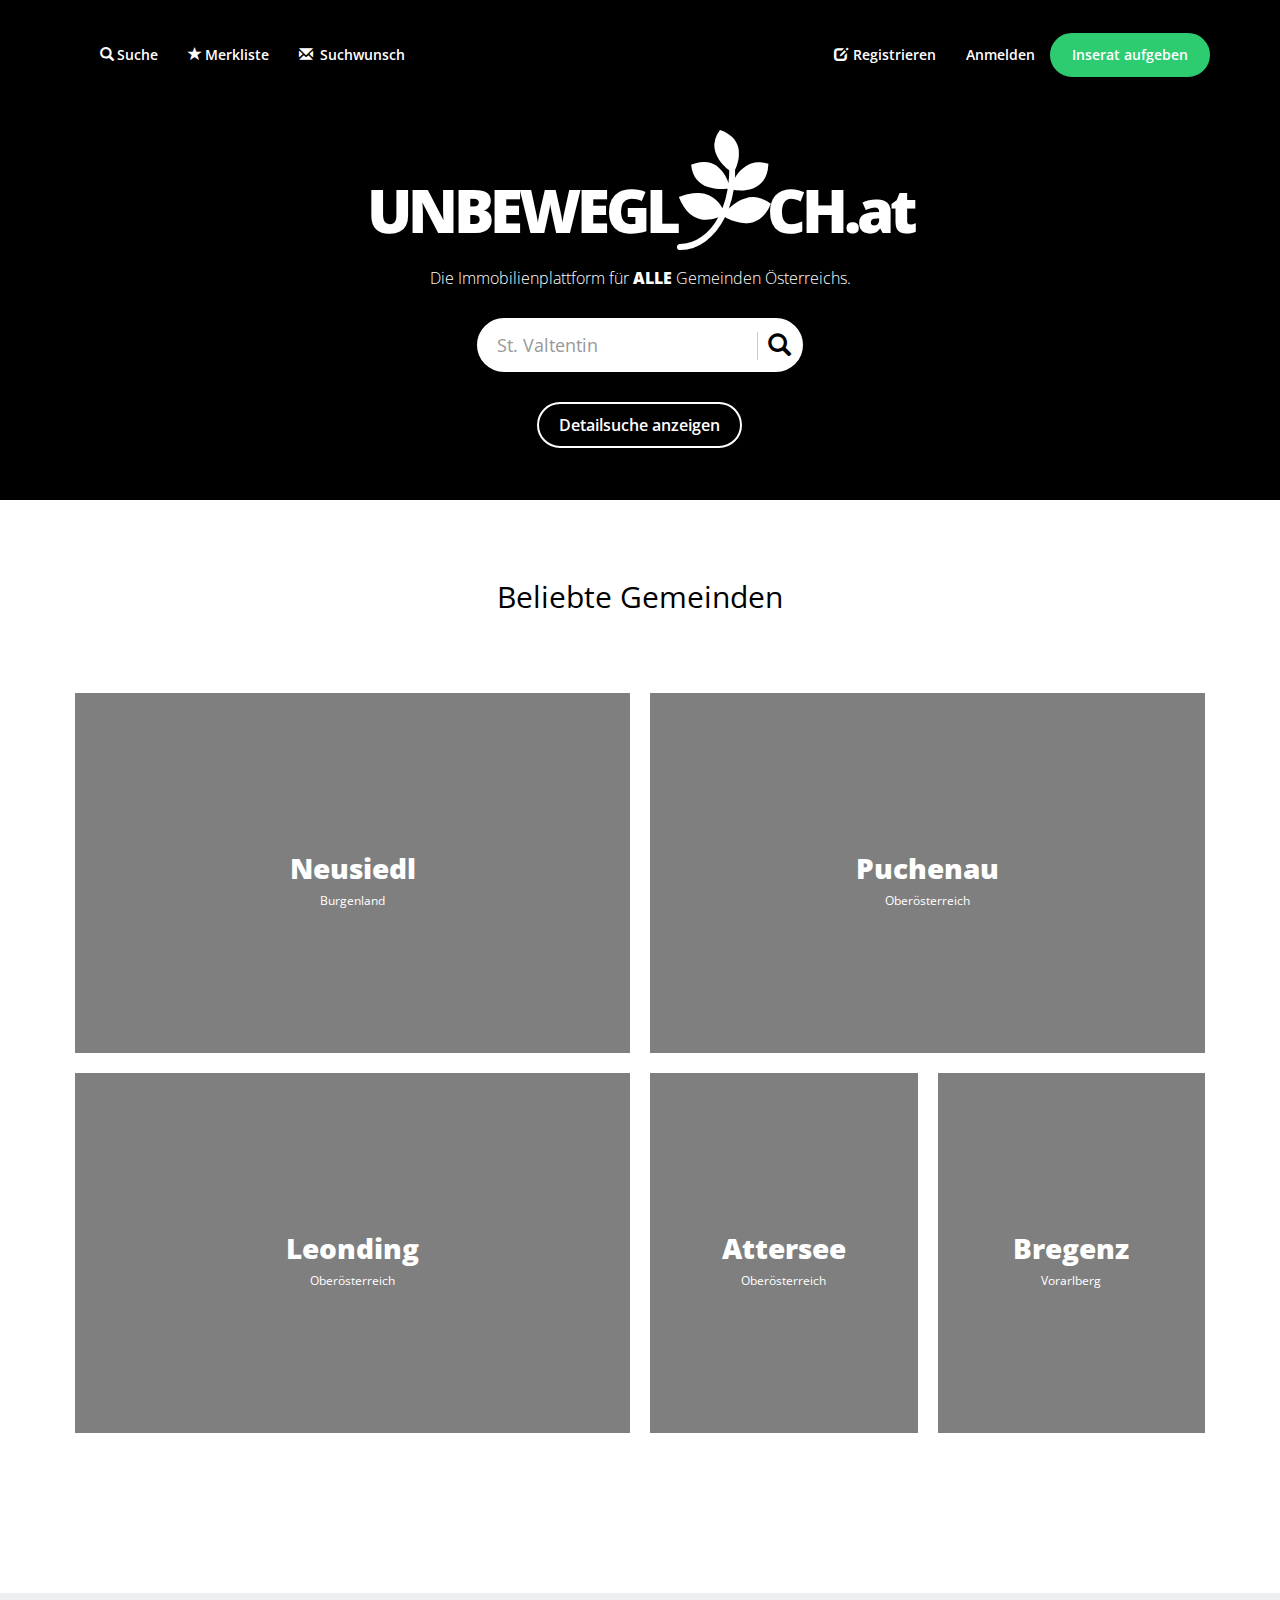
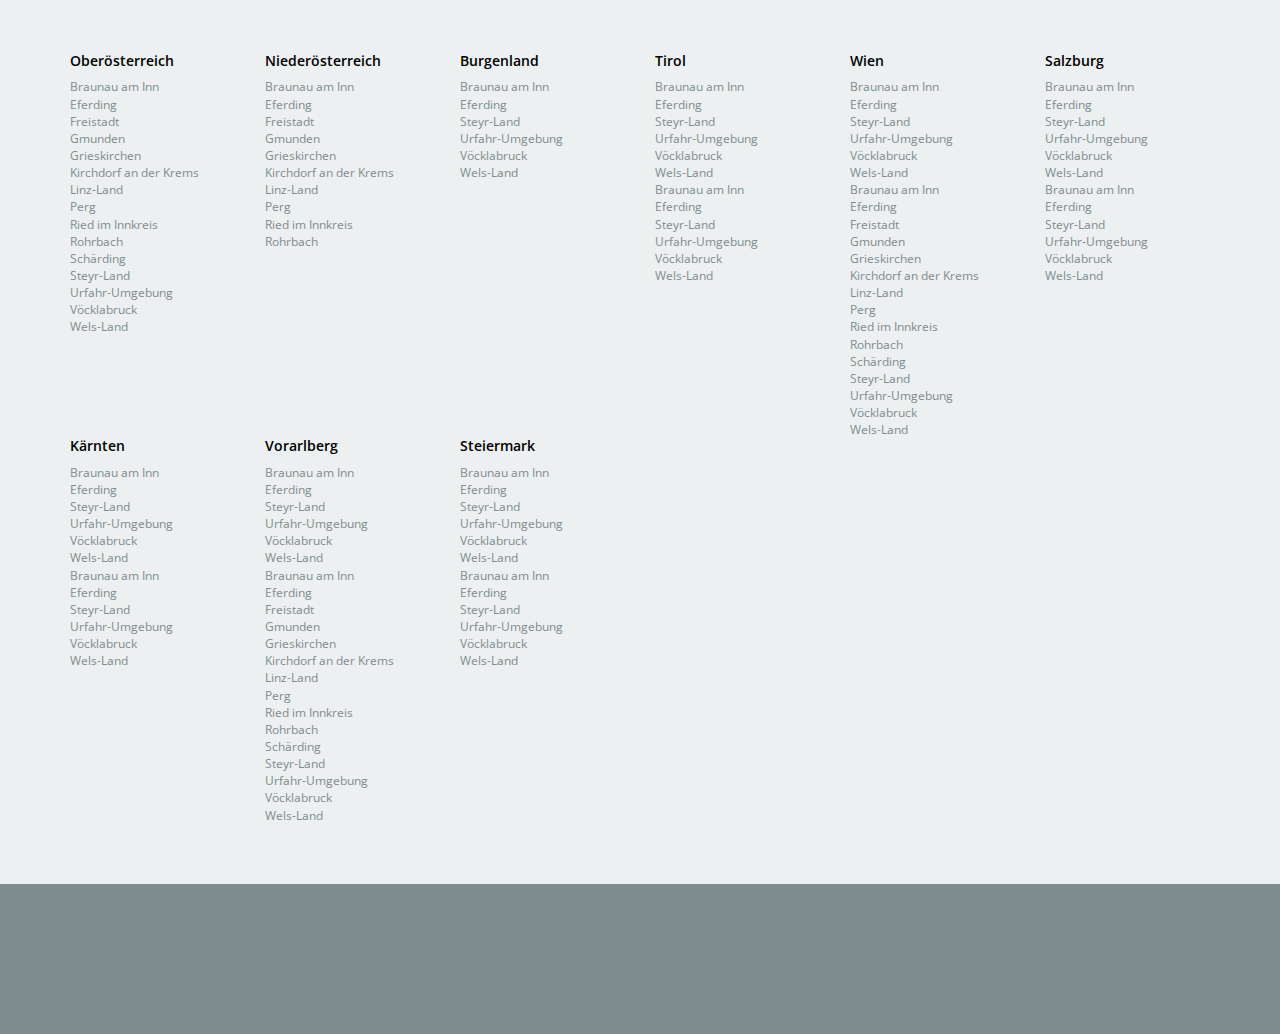
<file: index.html>
<!DOCTYPE html>
<html lang="en">

<head>

    <meta charset="utf-8">
    <meta http-equiv="X-UA-Compatible" content="IE=edge">
    <meta name="viewport" content="width=device-width, initial-scale=1">
    <meta name="description" content="">
    <meta name="author" content="">

    <title>unbeweglich.at</title>

    <!-- Bootstrap Core CSS -->
    <link href="css/bootstrap.min.css" rel="stylesheet">
    <link rel="stylesheet" href="https://maxcdn.bootstrapcdn.com/font-awesome/4.5.0/css/font-awesome.min.css">

    <!-- Custom CSS -->
    <link href="css/simple-sidebar.css" rel="stylesheet">
    <link href="css/styles.css" rel="stylesheet">

    <!-- HTML5 Shim and Respond.js IE8 support of HTML5 elements and media queries -->
    <!-- WARNING: Respond.js doesn't work if you view the page via file:// -->
    <!--[if lt IE 9]>
        <script src="https://oss.maxcdn.com/libs/html5shiv/3.7.0/html5shiv.js"></script>
        <script src="https://oss.maxcdn.com/libs/respond.js/1.4.2/respond.min.js"></script>
    <![endif]-->

    <!-- FONTS -->

<link href='https://fonts.googleapis.com/css?family=Lobster|Cabin:400,700,500,600|Cabin+Sketch:400,700' rel='stylesheet' type='text/css'>
<link href='https://fonts.googleapis.com/css?family=Oswald:400,700' rel='stylesheet' type='text/css'>
<link href='https://fonts.googleapis.com/css?family=Open+Sans:400,800italic,800,700italic,700,600italic,600,400italic,300italic,300' rel='stylesheet' type='text/css'>


</head>

<body>

    <div id="wrapper" class="toggled">

        <!-- Sidebar -->
        <div id="sidebar-wrapper">
            <ul class="sidebar-nav">
                <li class="sidebar-brand">
                    <a href="#">
                        UNBEWEGL<i class="fa fa-pagelines fa-2x" style="display: inline"></i>CH.at
                    </a>
                </li>
            </ul>

            <div class="thumbnail search_pannel_detail" style="margin-top: 100px; border-radius: 0px">

<!--             <div class="panel">
                <div id="custom-search-input">
                    <div class="input-group col-md-12">
                        <input type="text" class="form-control input-lg" placeholder="St. Valtentin" />
                            <span class="input-group-btn">
                                <button class="btn btn-info btn-lg" type="button">
                                    <i class="glyphicon glyphicon-search"></i>
                                </button>
                            </span>
                    </div>
                </div>
            </div> -->


                <div class="panel">
                        <div class="panel-heading">
                          <h3 class="panel-title">TYP</h3>
                          <span class="pull-right clickable" style="    margin-top: -16px;"><i class="glyphicon glyphicon-chevron-down"></i></span>
                        </div>
                        <div class="panel-body " style="display: none">
                          <div class="radio">
                            <label class="search_filter_input">
                              <input type="radio" name="optionsRadios" id="optionsRadios1" value="option1" checked>
                              Kauf</label>
                          </div>
                          <div class="radio">
                            <label class="search_filter_input">
                              <input type="radio" name="optionsRadios" id="optionsRadios2" value="option2">
                              Miete</label>
                          </div>
                        </div>
                </div>

                <div class="panel">
                        <div class="panel-heading">
                          <h3 class="panel-title">BUNDESLAND</h3>
                          <span class="pull-right clickable" style="    margin-top: -16px;"><i class="glyphicon glyphicon-chevron-down"></i></span>
                        </div>
                        <div class="panel-body " style="display: none">

                          <div class="checkbox checkbox_search_results">
                            <label>
                              <input type="checkbox" value="">
                              Oberösterreich
                            </label>
                          </div>

                          <div class="checkbox checkbox_search_results">
                            <label>
                              <input type="checkbox" value="">
                              Wien
                            </label>
                          </div>

                          <div class="checkbox checkbox_search_results">
                            <label>
                              <input type="checkbox" value="">
                              Niederösterreich
                            </label>
                          </div>

                          <div class="checkbox checkbox_search_results">
                            <label>
                              <input type="checkbox" value="">
                              Steiermark
                            </label>
                          </div>

                          <div class="checkbox checkbox_search_results">
                            <label>
                              <input type="checkbox" value="">
                              Kärnten
                            </label>
                          </div>

                          <div class="checkbox checkbox_search_results">
                            <label>
                              <input type="checkbox" value="">
                              Salzburg
                            </label>
                          </div>

                          <div class="checkbox checkbox_search_results">
                            <label>
                              <input type="checkbox" value="">
                              Tirol
                            </label>
                          </div>

                          <div class="checkbox checkbox_search_results">
                            <label>
                              <input type="checkbox" value="">
                              Vorarlberg
                            </label>
                          </div>

                          <div class="checkbox checkbox_search_results">
                            <label>
                              <input type="checkbox" value="">
                              Burgenland
                            </label>
                          </div>


                        </div>
                </div>

                <div class="panel">
                        <div class="panel-heading">
                          <h3 class="panel-title">ART</h3>
                          <span class="pull-right clickable" style="    margin-top: -16px;"><i class="glyphicon glyphicon-chevron-down"></i></span>
                        </div>
                        <div class="panel-body " style="display: none">

                          <div class="checkbox checkbox_search_results">
                            <label>
                              <input type="checkbox" value="">
                              Wohnung
                            </label>
                          </div>

                          <div class="checkbox checkbox_search_results">
                            <label>
                              <input type="checkbox" value="">
                              Haus
                            </label>
                          </div>

                          <div class="checkbox checkbox_search_results">
                            <label>
                              <input type="checkbox" value="">
                              Grundstück
                            </label>
                          </div>

                          <div class="checkbox checkbox_search_results">
                            <label>
                              <input type="checkbox" value="">
                              Gewerbe
                            </label>
                          </div>

                          <div class="checkbox checkbox_search_results">
                            <label>
                              <input type="checkbox" value="">
                              Geschäft
                            </label>
                          </div>

                          <div class="checkbox checkbox_search_results">
                            <label>
                              <input type="checkbox" value="">
                              Gastgewerbe
                            </label>
                          </div>

                          <div class="checkbox checkbox_search_results">
                            <label>
                              <input type="checkbox" value="">
                              Büro
                            </label>
                          </div>

                          <div class="checkbox checkbox_search_results">
                            <label>
                              <input type="checkbox" value="">
                              Land/forstwirtschaft
                            </label>
                          </div>

                          <div class="checkbox checkbox_search_results">
                            <label>
                              <input type="checkbox" value="">
                              Zinshaus
                            </label>
                          </div>

                          <div class="checkbox checkbox_search_results">
                            <label>
                              <input type="checkbox" value="">
                              Sonderobjekt
                            </label>
                          </div>

                          <div class="checkbox checkbox_search_results">
                            <label>
                              <input type="checkbox" value="">
                              Parken
                            </label>
                          </div>

                          <div class="checkbox checkbox_search_results">
                            <label>
                              <input type="checkbox" value="">
                              Beherbergung
                            </label>
                          </div>

                          <div class="checkbox checkbox_search_results">
                            <label>
                              <input type="checkbox" value="">
                              Keller
                            </label>
                          </div>


                        </div>
                </div>

                <div class="panel">
                        <div class="panel-heading">
                          <h3 class="panel-title">PREIS</h3>
                          <span class="pull-right clickable" style=" margin-top: -16px;"><i class="glyphicon glyphicon-chevron-down"></i></span>
                        </div>
                        <div class="panel-body " style="display: none">
                              <div id="slider"></div>
                        </div>
                </div>

          </div>
        </div>
        <!-- /#sidebar-wrapper -->

        <!-- Page Content -->

        <div id="page-content-wrapper">

            <div class="">
                <div class="row">
                    <div class="col-lg-12" style="background-color: white;">
                        <div class="landing-hero">

                                        <nav class="navbar navbar-default">
                                          <div class="container">
                                            <div class="navbar-header">
                                              <button type="button" class="navbar-toggle collapsed" data-toggle="collapse" data-target="#navbar" aria-expanded="false" aria-controls="navbar">
                                                <span class="sr-only">Toggle navigation</span>
                                                <span class="icon-bar"></span>
                                                <span class="icon-bar"></span>
                                                <span class="icon-bar"></span>
                                              </button>
                                            </div>
                                            <div id="navbar" class="collapse navbar-collapse">
                                              <ul class="nav navbar-nav navbar-left">
                                                    <li>
                                                        <a href="./search">
                                                            <span class="glyphicon glyphicon-search" style="margin-right: 3px;"></span>Suche
                                                        </a>
                                                    </li>
                                                    <li>
                                                        <a href="./profile/favorites">
                                                            <span class="glyphicon glyphicon-star" style="margin-right: 3px;"></span>Merkliste
                                                        </a>
                                                    </li>
                                                    <li>
                                                        <a href="./profile/searchwishes">
                                                            <span class="glyphicon glyphicon-envelope" style="margin-right: 3px;"></span>
                                                            Suchwunsch
                                                        </a>
                                                    </li>
                                              </ul>
                                              <ul class="nav navbar-nav navbar-right">
                                                <li>
                                                    <a href="" id="openRegister"><span class="glyphicon glyphicon-edit" style="padding-right: 5px;"></span>Registrieren</a>
                                                </li>
                                                <li><a href=""></span>Anmelden</a>
                                                </li>
                                                <li></li>
<!--                                                 <li class="">
                                                        <a type="button" class="btn dropdown-toggle" data-toggle="websearch-dropdown" aria-haspopup="true" aria-expanded="false">
                                                            <span class="glyphicon glyphicon-flag"></span>
                                                            <span>Deutsch</span>
                                                            <span class="caret"></span>
                                                        </a>

                                                        <ul class="dropdown-menu">
                                                            <li>
                                                                <a href=""><span>English</span></a>
                                                            </li><li>
                                                                <a href=""><span>Deutsch</span></a>
                                                            </li><li>
                                                                <a href=""><span>Italiano</span></a>
                                                            </li><li>
                                                                <a href=""><span>Русский</span></a>
                                                            </li>
                                                        </ul>
                                                </li> -->
                                                <li>
                                                  <a href="" class="btn btn-default btn-addlisting" style="  padding: 10px 20px; margin-top: 3px;">Inserat aufgeben</a>
                                                </li>
                                              </ul>
                                            </div><!--/.nav-collapse -->
                                          </div>
                                        </nav>

                            <div class="container">
                                <h1>UNBEWEGL<i class="fa fa-pagelines fa-2x"></i>CH.at</h1>
                                <h2>Die Immobilienplattform für <span style="font-weight: 800">ALLE</span> Gemeinden Österreichs.</h2>
                            </div>
                            <div class="row">
                                <div class="col-sm-4"></div>
                                <div class="col-sm-4" style="text-align: center">
                                    <div id="custom-search-input">
                                        <div class="input-group col-md-12">
                                            <input type="text" class="form-control input-lg" placeholder="St. Valtentin" />
                                                <span class="input-group-btn">
                                                    <button class="btn btn-info btn-lg" type="button">
                                                        <i class="glyphicon glyphicon-search"></i>
                                                    </button>
                                                </span>
                                        </div>
                                    </div>

                                    <a href="#menu-toggle" class="btn btn-default btn-detailsearch" id="menu-toggle">Detailsuche anzeigen</a>
                                </div>
                                <div class="col-sm-4"></div>
                            </div>
                        </div>



<section class="top-gemeinden">
  <div class="container">
    <div class="row">
      <h2 class="fat_h2">Beliebte Gemeinden</h2>
    </div>
    <div class="row gemeinden-index">

        <a href="gemeinde.html" class="gemeinde-link">
          <div class="col-sm-6 gemeinde-box" id="gemeinde-box-id1">
            <h3 class="gemeinde-headline">Neusiedl</h3>
            <h4 class="gemeinde-subline">Burgenland</h4>
          </div>
        </a>

        <a href="gemeinde.html" class="gemeinde-link">
          <div class="col-sm-6 gemeinde-box" id="gemeinde-box-id2">
            <h3 class="gemeinde-headline">Puchenau</h3>
            <h4 class="gemeinde-subline">Oberösterreich</h4>
          </div>
        </a>

    </div>
      <div class="row gemeinden-index">

        <a href="gemeinde.html" class="gemeinde-link">
          <div class="col-sm-6 gemeinde-box" id="gemeinde-box-id3">
            <h3 class="gemeinde-headline">Leonding</h3>
            <h4 class="gemeinde-subline">Oberösterreich</h4>
          </div>
        </a>

        <a href="gemeinde.html" class="gemeinde-link">
          <div class="col-sm-3 gemeinde-box" id="gemeinde-box-id4">
            <h3 class="gemeinde-headline">Attersee</h3>
            <h4 class="gemeinde-subline">Oberösterreich</h4>
          </div>
        </a>

        <a href="gemeinde.html" class="gemeinde-link">
          <div class="col-sm-3 gemeinde-box" id="gemeinde-box-id5">
            <h3 class="gemeinde-headline">Bregenz</h3>
            <h4 class="gemeinde-subline">Vorarlberg</h4>
          </div>
        </a>
    </div>
  </div>
</section>

<section class="nav_footer">
  <div class="container">
    <div class="row">

      <div class="col-sm-2 bezirk-liste">
        <h5>Oberösterreich</h5>
        <a href="/wiki/Bezirk_Braunau_am_Inn" title="Bezirk Braunau am Inn">Braunau am Inn</a>
         <a href="/wiki/Bezirk_Eferding" title="Bezirk Eferding">Eferding</a>
         <a href="/wiki/Bezirk_Freistadt" title="Bezirk Freistadt">Freistadt</a>
         <a href="/wiki/Bezirk_Gmunden" title="Bezirk Gmunden">Gmunden</a>
         <a href="/wiki/Bezirk_Grieskirchen" title="Bezirk Grieskirchen">Grieskirchen</a>
         <a href="/wiki/Bezirk_Kirchdorf_an_der_Krems" title="Bezirk Kirchdorf an der Krems">Kirchdorf an der Krems</a>
         <a href="/wiki/Bezirk_Linz-Land" title="Bezirk Linz-Land">Linz-Land</a>
         <a href="/wiki/Bezirk_Perg" title="Bezirk Perg">Perg</a>
         <a href="/wiki/Bezirk_Ried_im_Innkreis" title="Bezirk Ried im Innkreis">Ried im Innkreis</a>
         <a href="/wiki/Bezirk_Rohrbach" title="Bezirk Rohrbach">Rohrbach</a>
         <a href="/wiki/Bezirk_Sch%C3%A4rding" title="Bezirk Schärding">Schärding</a>
         <a href="/wiki/Bezirk_Steyr-Land" title="Bezirk Steyr-Land">Steyr-Land</a>
         <a href="/wiki/Bezirk_Urfahr-Umgebung" title="Bezirk Urfahr-Umgebung">Urfahr-Umgebung</a>
         <a href="/wiki/Bezirk_V%C3%B6cklabruck" title="Bezirk Vöcklabruck">Vöcklabruck</a>
         <a href="/wiki/Bezirk_Wels-Land" title="Bezirk Wels-Land">Wels-Land</a>
      </div>

      <div class="col-sm-2 bezirk-liste">
        <h5>Niederösterreich</h5>
        <a href="/wiki/Bezirk_Braunau_am_Inn" title="Bezirk Braunau am Inn">Braunau am Inn</a>
         <a href="/wiki/Bezirk_Eferding" title="Bezirk Eferding">Eferding</a>
         <a href="/wiki/Bezirk_Freistadt" title="Bezirk Freistadt">Freistadt</a>
         <a href="/wiki/Bezirk_Gmunden" title="Bezirk Gmunden">Gmunden</a>
         <a href="/wiki/Bezirk_Grieskirchen" title="Bezirk Grieskirchen">Grieskirchen</a>
         <a href="/wiki/Bezirk_Kirchdorf_an_der_Krems" title="Bezirk Kirchdorf an der Krems">Kirchdorf an der Krems</a>
         <a href="/wiki/Bezirk_Linz-Land" title="Bezirk Linz-Land">Linz-Land</a>
         <a href="/wiki/Bezirk_Perg" title="Bezirk Perg">Perg</a>
         <a href="/wiki/Bezirk_Ried_im_Innkreis" title="Bezirk Ried im Innkreis">Ried im Innkreis</a>
         <a href="/wiki/Bezirk_Rohrbach" title="Bezirk Rohrbach">Rohrbach</a>

      </div>

      <div class="col-sm-2 bezirk-liste">
        <h5>Burgenland</h5>
        <a href="/wiki/Bezirk_Braunau_am_Inn" title="Bezirk Braunau am Inn">Braunau am Inn</a>
         <a href="/wiki/Bezirk_Eferding" title="Bezirk Eferding">Eferding</a>
         <a href="/wiki/Bezirk_Steyr-Land" title="Bezirk Steyr-Land">Steyr-Land</a>
         <a href="/wiki/Bezirk_Urfahr-Umgebung" title="Bezirk Urfahr-Umgebung">Urfahr-Umgebung</a>
         <a href="/wiki/Bezirk_V%C3%B6cklabruck" title="Bezirk Vöcklabruck">Vöcklabruck</a>
         <a href="/wiki/Bezirk_Wels-Land" title="Bezirk Wels-Land">Wels-Land</a>
      </div>

      <div class="col-sm-2 bezirk-liste">
        <h5>Tirol</h5>
        <a href="/wiki/Bezirk_Braunau_am_Inn" title="Bezirk Braunau am Inn">Braunau am Inn</a>
         <a href="/wiki/Bezirk_Eferding" title="Bezirk Eferding">Eferding</a>
         <a href="/wiki/Bezirk_Steyr-Land" title="Bezirk Steyr-Land">Steyr-Land</a>
         <a href="/wiki/Bezirk_Urfahr-Umgebung" title="Bezirk Urfahr-Umgebung">Urfahr-Umgebung</a>
         <a href="/wiki/Bezirk_V%C3%B6cklabruck" title="Bezirk Vöcklabruck">Vöcklabruck</a>
         <a href="/wiki/Bezirk_Wels-Land" title="Bezirk Wels-Land">Wels-Land</a>
                 <a href="/wiki/Bezirk_Braunau_am_Inn" title="Bezirk Braunau am Inn">Braunau am Inn</a>
         <a href="/wiki/Bezirk_Eferding" title="Bezirk Eferding">Eferding</a>
         <a href="/wiki/Bezirk_Steyr-Land" title="Bezirk Steyr-Land">Steyr-Land</a>
         <a href="/wiki/Bezirk_Urfahr-Umgebung" title="Bezirk Urfahr-Umgebung">Urfahr-Umgebung</a>
         <a href="/wiki/Bezirk_V%C3%B6cklabruck" title="Bezirk Vöcklabruck">Vöcklabruck</a>
         <a href="/wiki/Bezirk_Wels-Land" title="Bezirk Wels-Land">Wels-Land</a>
      </div>

      <div class="col-sm-2 bezirk-liste">
        <h5>Wien</h5>
        <a href="/wiki/Bezirk_Braunau_am_Inn" title="Bezirk Braunau am Inn">Braunau am Inn</a>
         <a href="/wiki/Bezirk_Eferding" title="Bezirk Eferding">Eferding</a>
         <a href="/wiki/Bezirk_Steyr-Land" title="Bezirk Steyr-Land">Steyr-Land</a>
         <a href="/wiki/Bezirk_Urfahr-Umgebung" title="Bezirk Urfahr-Umgebung">Urfahr-Umgebung</a>
         <a href="/wiki/Bezirk_V%C3%B6cklabruck" title="Bezirk Vöcklabruck">Vöcklabruck</a>
         <a href="/wiki/Bezirk_Wels-Land" title="Bezirk Wels-Land">Wels-Land</a>
          <a href="/wiki/Bezirk_Braunau_am_Inn" title="Bezirk Braunau am Inn">Braunau am Inn</a>
         <a href="/wiki/Bezirk_Eferding" title="Bezirk Eferding">Eferding</a>
         <a href="/wiki/Bezirk_Freistadt" title="Bezirk Freistadt">Freistadt</a>
         <a href="/wiki/Bezirk_Gmunden" title="Bezirk Gmunden">Gmunden</a>
         <a href="/wiki/Bezirk_Grieskirchen" title="Bezirk Grieskirchen">Grieskirchen</a>
         <a href="/wiki/Bezirk_Kirchdorf_an_der_Krems" title="Bezirk Kirchdorf an der Krems">Kirchdorf an der Krems</a>
         <a href="/wiki/Bezirk_Linz-Land" title="Bezirk Linz-Land">Linz-Land</a>
         <a href="/wiki/Bezirk_Perg" title="Bezirk Perg">Perg</a>
         <a href="/wiki/Bezirk_Ried_im_Innkreis" title="Bezirk Ried im Innkreis">Ried im Innkreis</a>
         <a href="/wiki/Bezirk_Rohrbach" title="Bezirk Rohrbach">Rohrbach</a>
         <a href="/wiki/Bezirk_Sch%C3%A4rding" title="Bezirk Schärding">Schärding</a>
         <a href="/wiki/Bezirk_Steyr-Land" title="Bezirk Steyr-Land">Steyr-Land</a>
         <a href="/wiki/Bezirk_Urfahr-Umgebung" title="Bezirk Urfahr-Umgebung">Urfahr-Umgebung</a>
         <a href="/wiki/Bezirk_V%C3%B6cklabruck" title="Bezirk Vöcklabruck">Vöcklabruck</a>
         <a href="/wiki/Bezirk_Wels-Land" title="Bezirk Wels-Land">Wels-Land</a>
      </div>

      <div class="col-sm-2 bezirk-liste">
        <h5>Salzburg</h5>
        <a href="/wiki/Bezirk_Braunau_am_Inn" title="Bezirk Braunau am Inn">Braunau am Inn</a>
         <a href="/wiki/Bezirk_Eferding" title="Bezirk Eferding">Eferding</a>
         <a href="/wiki/Bezirk_Steyr-Land" title="Bezirk Steyr-Land">Steyr-Land</a>
         <a href="/wiki/Bezirk_Urfahr-Umgebung" title="Bezirk Urfahr-Umgebung">Urfahr-Umgebung</a>
         <a href="/wiki/Bezirk_V%C3%B6cklabruck" title="Bezirk Vöcklabruck">Vöcklabruck</a>
         <a href="/wiki/Bezirk_Wels-Land" title="Bezirk Wels-Land">Wels-Land</a>
                 <a href="/wiki/Bezirk_Braunau_am_Inn" title="Bezirk Braunau am Inn">Braunau am Inn</a>
         <a href="/wiki/Bezirk_Eferding" title="Bezirk Eferding">Eferding</a>
         <a href="/wiki/Bezirk_Steyr-Land" title="Bezirk Steyr-Land">Steyr-Land</a>
         <a href="/wiki/Bezirk_Urfahr-Umgebung" title="Bezirk Urfahr-Umgebung">Urfahr-Umgebung</a>
         <a href="/wiki/Bezirk_V%C3%B6cklabruck" title="Bezirk Vöcklabruck">Vöcklabruck</a>
         <a href="/wiki/Bezirk_Wels-Land" title="Bezirk Wels-Land">Wels-Land</a>
      </div>

    </div>

<div class="row">


      <div class="col-sm-2 bezirk-liste">
        <h5>Kärnten</h5>
        <a href="/wiki/Bezirk_Braunau_am_Inn" title="Bezirk Braunau am Inn">Braunau am Inn</a>
         <a href="/wiki/Bezirk_Eferding" title="Bezirk Eferding">Eferding</a>
         <a href="/wiki/Bezirk_Steyr-Land" title="Bezirk Steyr-Land">Steyr-Land</a>
         <a href="/wiki/Bezirk_Urfahr-Umgebung" title="Bezirk Urfahr-Umgebung">Urfahr-Umgebung</a>
         <a href="/wiki/Bezirk_V%C3%B6cklabruck" title="Bezirk Vöcklabruck">Vöcklabruck</a>
         <a href="/wiki/Bezirk_Wels-Land" title="Bezirk Wels-Land">Wels-Land</a>
                 <a href="/wiki/Bezirk_Braunau_am_Inn" title="Bezirk Braunau am Inn">Braunau am Inn</a>
         <a href="/wiki/Bezirk_Eferding" title="Bezirk Eferding">Eferding</a>
         <a href="/wiki/Bezirk_Steyr-Land" title="Bezirk Steyr-Land">Steyr-Land</a>
         <a href="/wiki/Bezirk_Urfahr-Umgebung" title="Bezirk Urfahr-Umgebung">Urfahr-Umgebung</a>
         <a href="/wiki/Bezirk_V%C3%B6cklabruck" title="Bezirk Vöcklabruck">Vöcklabruck</a>
         <a href="/wiki/Bezirk_Wels-Land" title="Bezirk Wels-Land">Wels-Land</a>
      </div>

      <div class="col-sm-2 bezirk-liste">
        <h5>Vorarlberg</h5>
        <a href="/wiki/Bezirk_Braunau_am_Inn" title="Bezirk Braunau am Inn">Braunau am Inn</a>
         <a href="/wiki/Bezirk_Eferding" title="Bezirk Eferding">Eferding</a>
         <a href="/wiki/Bezirk_Steyr-Land" title="Bezirk Steyr-Land">Steyr-Land</a>
         <a href="/wiki/Bezirk_Urfahr-Umgebung" title="Bezirk Urfahr-Umgebung">Urfahr-Umgebung</a>
         <a href="/wiki/Bezirk_V%C3%B6cklabruck" title="Bezirk Vöcklabruck">Vöcklabruck</a>
         <a href="/wiki/Bezirk_Wels-Land" title="Bezirk Wels-Land">Wels-Land</a>
          <a href="/wiki/Bezirk_Braunau_am_Inn" title="Bezirk Braunau am Inn">Braunau am Inn</a>
         <a href="/wiki/Bezirk_Eferding" title="Bezirk Eferding">Eferding</a>
         <a href="/wiki/Bezirk_Freistadt" title="Bezirk Freistadt">Freistadt</a>
         <a href="/wiki/Bezirk_Gmunden" title="Bezirk Gmunden">Gmunden</a>
         <a href="/wiki/Bezirk_Grieskirchen" title="Bezirk Grieskirchen">Grieskirchen</a>
         <a href="/wiki/Bezirk_Kirchdorf_an_der_Krems" title="Bezirk Kirchdorf an der Krems">Kirchdorf an der Krems</a>
         <a href="/wiki/Bezirk_Linz-Land" title="Bezirk Linz-Land">Linz-Land</a>
         <a href="/wiki/Bezirk_Perg" title="Bezirk Perg">Perg</a>
         <a href="/wiki/Bezirk_Ried_im_Innkreis" title="Bezirk Ried im Innkreis">Ried im Innkreis</a>
         <a href="/wiki/Bezirk_Rohrbach" title="Bezirk Rohrbach">Rohrbach</a>
         <a href="/wiki/Bezirk_Sch%C3%A4rding" title="Bezirk Schärding">Schärding</a>
         <a href="/wiki/Bezirk_Steyr-Land" title="Bezirk Steyr-Land">Steyr-Land</a>
         <a href="/wiki/Bezirk_Urfahr-Umgebung" title="Bezirk Urfahr-Umgebung">Urfahr-Umgebung</a>
         <a href="/wiki/Bezirk_V%C3%B6cklabruck" title="Bezirk Vöcklabruck">Vöcklabruck</a>
         <a href="/wiki/Bezirk_Wels-Land" title="Bezirk Wels-Land">Wels-Land</a>
      </div>

      <div class="col-sm-2 bezirk-liste">
        <h5>Steiermark</h5>
        <a href="/wiki/Bezirk_Braunau_am_Inn" title="Bezirk Braunau am Inn">Braunau am Inn</a>
         <a href="/wiki/Bezirk_Eferding" title="Bezirk Eferding">Eferding</a>
         <a href="/wiki/Bezirk_Steyr-Land" title="Bezirk Steyr-Land">Steyr-Land</a>
         <a href="/wiki/Bezirk_Urfahr-Umgebung" title="Bezirk Urfahr-Umgebung">Urfahr-Umgebung</a>
         <a href="/wiki/Bezirk_V%C3%B6cklabruck" title="Bezirk Vöcklabruck">Vöcklabruck</a>
         <a href="/wiki/Bezirk_Wels-Land" title="Bezirk Wels-Land">Wels-Land</a>
                 <a href="/wiki/Bezirk_Braunau_am_Inn" title="Bezirk Braunau am Inn">Braunau am Inn</a>
         <a href="/wiki/Bezirk_Eferding" title="Bezirk Eferding">Eferding</a>
         <a href="/wiki/Bezirk_Steyr-Land" title="Bezirk Steyr-Land">Steyr-Land</a>
         <a href="/wiki/Bezirk_Urfahr-Umgebung" title="Bezirk Urfahr-Umgebung">Urfahr-Umgebung</a>
         <a href="/wiki/Bezirk_V%C3%B6cklabruck" title="Bezirk Vöcklabruck">Vöcklabruck</a>
         <a href="/wiki/Bezirk_Wels-Land" title="Bezirk Wels-Land">Wels-Land</a>
      </div>

    </div>
  </div>
</section>

<footer>

</footer>






                    </div>
                </div>
            </div>
        </div>
        <!-- /#page-content-wrapper -->

    </div>
    <!-- /#wrapper -->

    <!-- jQuery -->
    <script src="js/jquery.js"></script>

    <!-- Bootstrap Core JavaScript -->
    <script src="js/bootstrap.min.js"></script>

    <!-- Menu Toggle Script -->
    <script>

$(document).on('click', '.panel-heading span.clickable', function(e){
    var $this = $(this);
  if(!$this.hasClass('panel-collapsed')) {
    $this.parents('.panel').find('.panel-body').slideDown();
    $this.addClass('panel-collapsed');
    $this.find('i').removeClass('glyphicon-chevron-up').addClass('glyphicon-chevron-up');
  } else {
    $this.parents('.panel').find('.panel-body').slideUp();
    $this.removeClass('panel-collapsed');
    $this.find('i').removeClass('glyphicon-chevron-down').addClass('glyphicon-chevron-down');
  };




});

    $("#menu-toggle").click(function(e) {
        e.preventDefault();
        $("#wrapper").toggleClass("toggled");
    });




    </script>

</body>

</html>
</file>
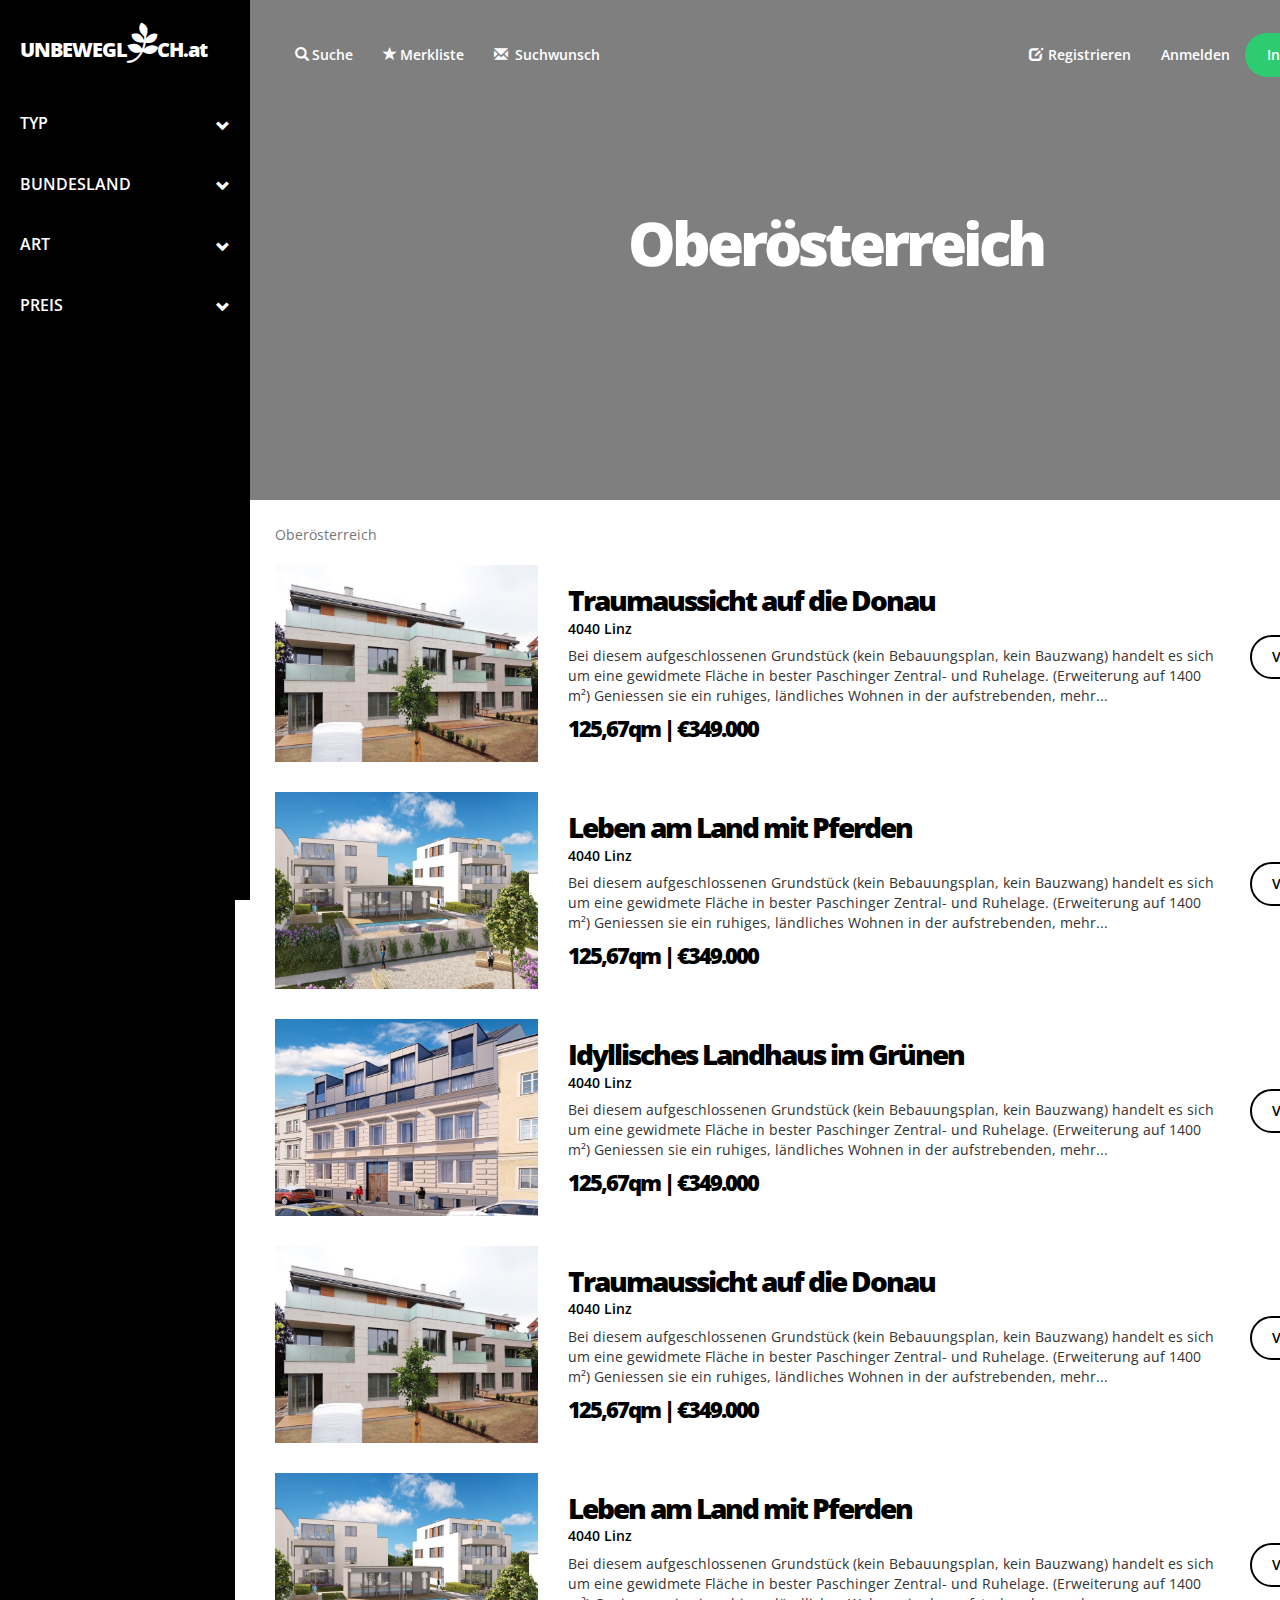
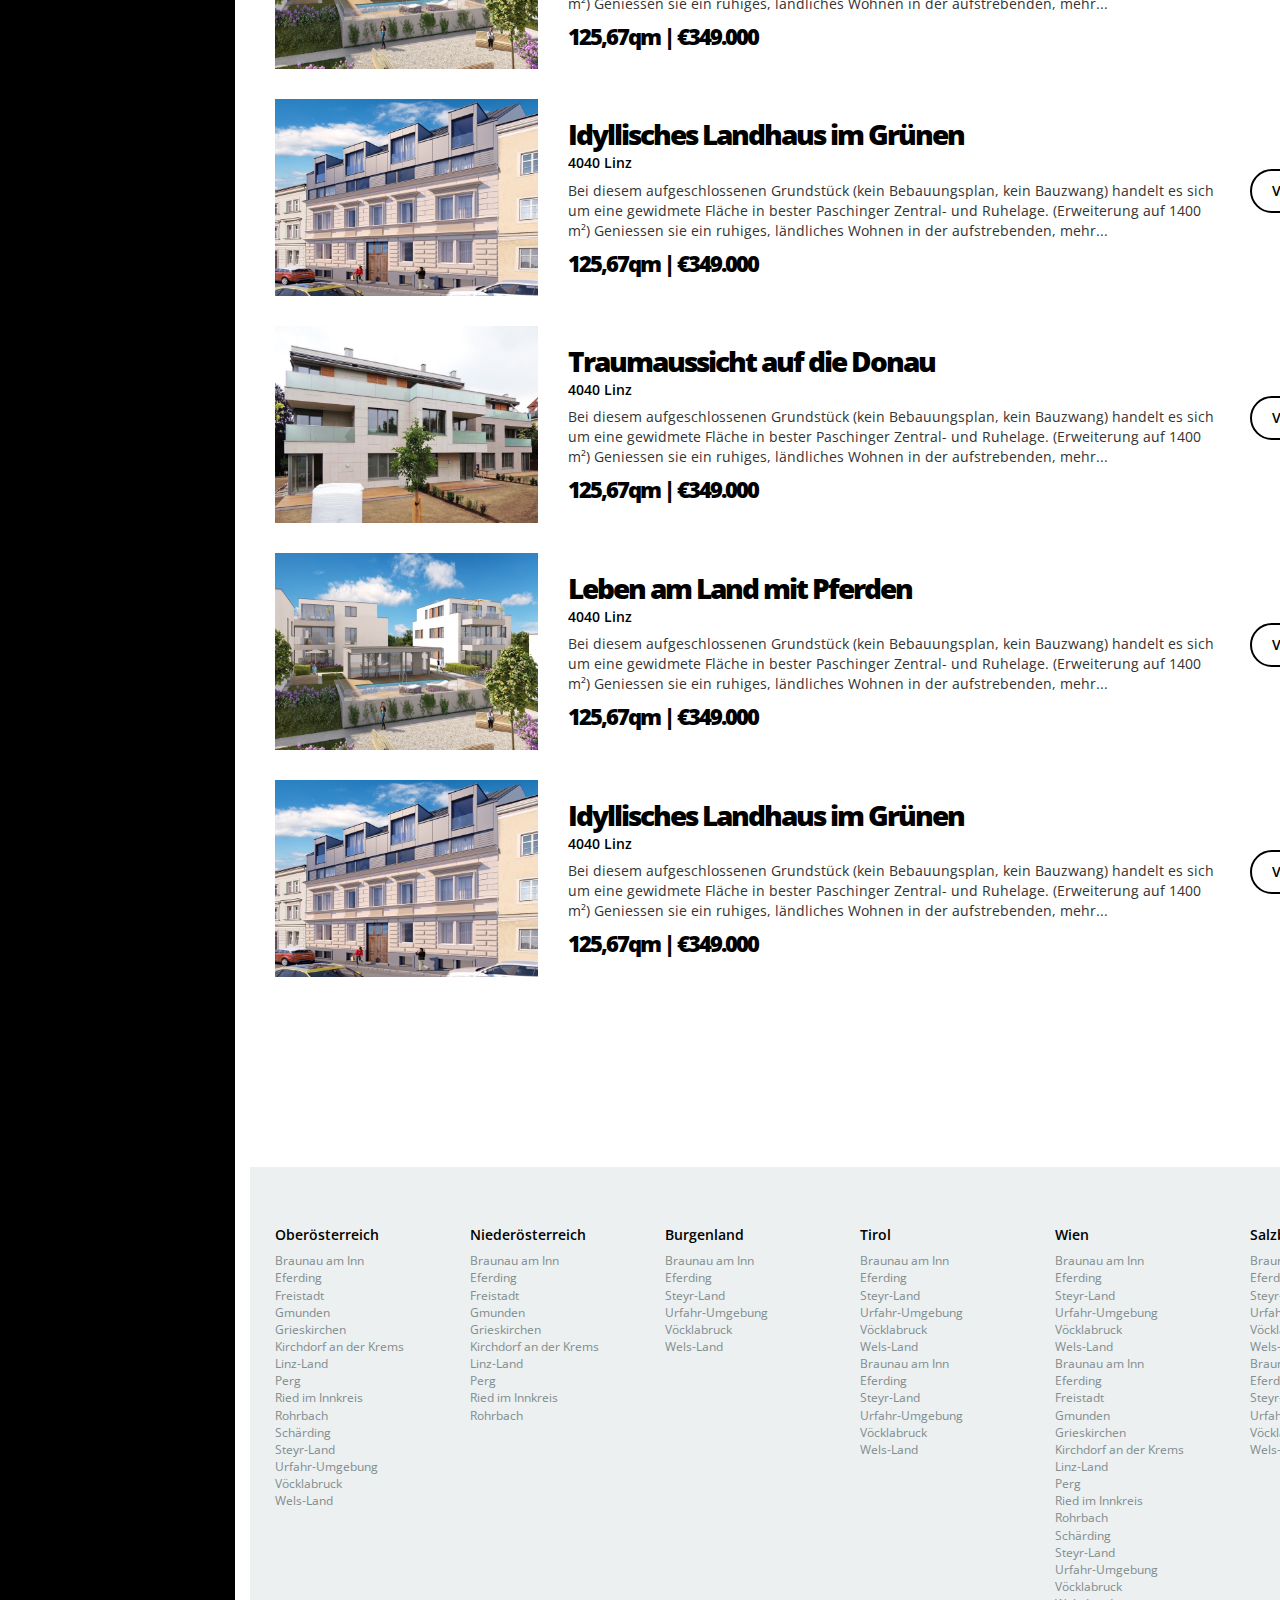
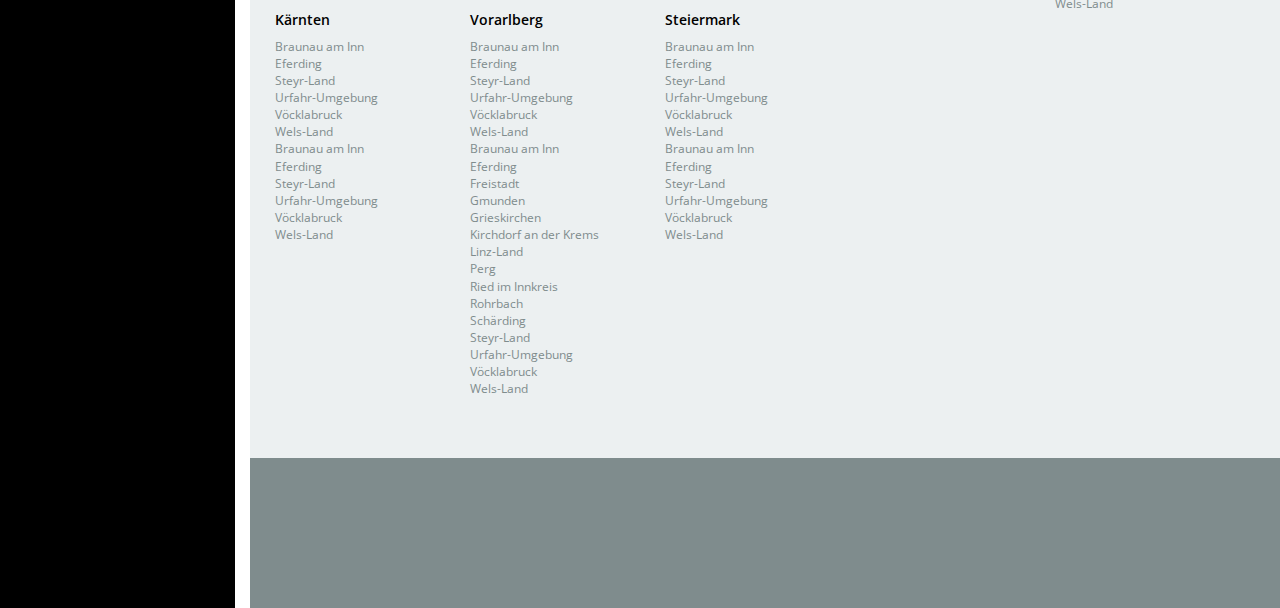
<file: bundesland.html>
<!DOCTYPE html>
<html lang="en">

<head>

    <meta charset="utf-8">
    <meta http-equiv="X-UA-Compatible" content="IE=edge">
    <meta name="viewport" content="width=device-width, initial-scale=1">
    <meta name="description" content="">
    <meta name="author" content="">

    <title>unbeweglich.at</title>

    <!-- Bootstrap Core CSS -->
    <link href="css/bootstrap.min.css" rel="stylesheet">
    <link rel="stylesheet" href="https://maxcdn.bootstrapcdn.com/font-awesome/4.5.0/css/font-awesome.min.css">

    <!-- Custom CSS -->
    <link href="css/simple-sidebar.css" rel="stylesheet">
    <link href="css/styles.css" rel="stylesheet">

    <!-- HTML5 Shim and Respond.js IE8 support of HTML5 elements and media queries -->
    <!-- WARNING: Respond.js doesn't work if you view the page via file:// -->
    <!--[if lt IE 9]>
        <script src="https://oss.maxcdn.com/libs/html5shiv/3.7.0/html5shiv.js"></script>
        <script src="https://oss.maxcdn.com/libs/respond.js/1.4.2/respond.min.js"></script>
    <![endif]-->

    <!-- FONTS -->

<link href='https://fonts.googleapis.com/css?family=Lobster|Cabin:400,700,500,600|Cabin+Sketch:400,700' rel='stylesheet' type='text/css'>
<link href='https://fonts.googleapis.com/css?family=Oswald:400,700' rel='stylesheet' type='text/css'>
<link href='https://fonts.googleapis.com/css?family=Open+Sans:400,800italic,800,700italic,700,600italic,600,400italic,300italic,300' rel='stylesheet' type='text/css'>


</head>

<body>

    <div id="wrapper" class="">

        <!-- Sidebar -->
        <div id="sidebar-wrapper">
            <ul class="sidebar-nav">
                <li class="sidebar-brand">
                    <a href="index.html">
                        UNBEWEGL<i class="fa fa-pagelines fa-2x" style="display: inline"></i>CH.at
                    </a>
                </li>
            </ul>

            <div class="thumbnail search_pannel_detail" style="margin-top: 100px; border-radius: 0px">


                <div class="panel">
                        <div class="panel-heading">
                          <h3 class="panel-title">TYP</h3>
                          <span class="pull-right clickable" style="    margin-top: -16px;"><i class="glyphicon glyphicon-chevron-down"></i></span>
                        </div>
                        <div class="panel-body " style="display: none">
                          <div class="radio">
                            <label class="search_filter_input">
                              <input type="radio" name="optionsRadios" id="optionsRadios1" value="option1" checked>
                              Kauf</label>
                          </div>
                          <div class="radio">
                            <label class="search_filter_input">
                              <input type="radio" name="optionsRadios" id="optionsRadios2" value="option2">
                              Miete</label>
                          </div>
                        </div>
                </div>

                <div class="panel">
                        <div class="panel-heading">
                          <h3 class="panel-title">BUNDESLAND</h3>
                          <span class="pull-right clickable" style="    margin-top: -16px;"><i class="glyphicon glyphicon-chevron-down"></i></span>
                        </div>
                        <div class="panel-body " style="display: none">

                          <div class="checkbox checkbox_search_results">
                            <label>
                              <input type="checkbox" value="">
                              Oberösterreich
                            </label>
                          </div>

                          <div class="checkbox checkbox_search_results">
                            <label>
                              <input type="checkbox" value="">
                              Wien
                            </label>
                          </div>

                          <div class="checkbox checkbox_search_results">
                            <label>
                              <input type="checkbox" value="">
                              Niederösterreich
                            </label>
                          </div>

                          <div class="checkbox checkbox_search_results">
                            <label>
                              <input type="checkbox" value="">
                              Steiermark
                            </label>
                          </div>

                          <div class="checkbox checkbox_search_results">
                            <label>
                              <input type="checkbox" value="">
                              Kärnten
                            </label>
                          </div>

                          <div class="checkbox checkbox_search_results">
                            <label>
                              <input type="checkbox" value="">
                              Salzburg
                            </label>
                          </div>

                          <div class="checkbox checkbox_search_results">
                            <label>
                              <input type="checkbox" value="">
                              Tirol
                            </label>
                          </div>

                          <div class="checkbox checkbox_search_results">
                            <label>
                              <input type="checkbox" value="">
                              Vorarlberg
                            </label>
                          </div>

                          <div class="checkbox checkbox_search_results">
                            <label>
                              <input type="checkbox" value="">
                              Burgenland
                            </label>
                          </div>


                        </div>
                </div>

                <div class="panel">
                        <div class="panel-heading">
                          <h3 class="panel-title">ART</h3>
                          <span class="pull-right clickable" style="    margin-top: -16px;"><i class="glyphicon glyphicon-chevron-down"></i></span>
                        </div>
                        <div class="panel-body " style="display: none">

                          <div class="checkbox checkbox_search_results">
                            <label>
                              <input type="checkbox" value="">
                              Wohnung
                            </label>
                          </div>

                          <div class="checkbox checkbox_search_results">
                            <label>
                              <input type="checkbox" value="">
                              Haus
                            </label>
                          </div>

                          <div class="checkbox checkbox_search_results">
                            <label>
                              <input type="checkbox" value="">
                              Grundstück
                            </label>
                          </div>

                          <div class="checkbox checkbox_search_results">
                            <label>
                              <input type="checkbox" value="">
                              Gewerbe
                            </label>
                          </div>

                          <div class="checkbox checkbox_search_results">
                            <label>
                              <input type="checkbox" value="">
                              Geschäft
                            </label>
                          </div>

                          <div class="checkbox checkbox_search_results">
                            <label>
                              <input type="checkbox" value="">
                              Gastgewerbe
                            </label>
                          </div>

                          <div class="checkbox checkbox_search_results">
                            <label>
                              <input type="checkbox" value="">
                              Büro
                            </label>
                          </div>

                          <div class="checkbox checkbox_search_results">
                            <label>
                              <input type="checkbox" value="">
                              Land/forstwirtschaft
                            </label>
                          </div>

                          <div class="checkbox checkbox_search_results">
                            <label>
                              <input type="checkbox" value="">
                              Zinshaus
                            </label>
                          </div>

                          <div class="checkbox checkbox_search_results">
                            <label>
                              <input type="checkbox" value="">
                              Sonderobjekt
                            </label>
                          </div>

                          <div class="checkbox checkbox_search_results">
                            <label>
                              <input type="checkbox" value="">
                              Parken
                            </label>
                          </div>

                          <div class="checkbox checkbox_search_results">
                            <label>
                              <input type="checkbox" value="">
                              Beherbergung
                            </label>
                          </div>

                          <div class="checkbox checkbox_search_results">
                            <label>
                              <input type="checkbox" value="">
                              Keller
                            </label>
                          </div>


                        </div>
                </div>

                <div class="panel">
                        <div class="panel-heading">
                          <h3 class="panel-title">PREIS</h3>
                          <span class="pull-right clickable" style=" margin-top: -16px;"><i class="glyphicon glyphicon-chevron-down"></i></span>
                        </div>
                        <div class="panel-body " style="display: none">
                              <div id="slider"></div>
                        </div>
                </div>

          </div>
        </div>
        <!-- /#sidebar-wrapper -->

        <!-- Page Content -->

        <div id="page-content-wrapper">

            <div class="">
                <div class="row">
                    <div class="col-lg-12" style="background-color: white;">
                        <div class="landing-hero-bundesland">

                                        <nav class="navbar navbar-default">
                                          <div class="container">
                                            <div class="navbar-header">
                                              <button type="button" class="navbar-toggle collapsed" data-toggle="collapse" data-target="#navbar" aria-expanded="false" aria-controls="navbar">
                                                <span class="sr-only">Toggle navigation</span>
                                                <span class="icon-bar"></span>
                                                <span class="icon-bar"></span>
                                                <span class="icon-bar"></span>
                                              </button>
                                            </div>
                                            <div id="navbar" class="collapse navbar-collapse">
                                              <ul class="nav navbar-nav navbar-left">
<!--                                                   <li>
                                                    <a href="" class="btn btn-default btn-seedetails" style="  padding: 10px 20px; margin-top: 3px;">Detailsuche einblenden</a>
                                                  </li> -->
                                                    <li>
                                                        <a href="./search">
                                                            <span class="glyphicon glyphicon-search" style="margin-right: 3px;"></span>Suche
                                                        </a>
                                                    </li>
                                                    <li>
                                                        <a href="./profile/favorites">
                                                            <span class="glyphicon glyphicon-star" style="margin-right: 3px;"></span>Merkliste
                                                        </a>
                                                    </li>
                                                    <li>
                                                        <a href="./profile/searchwishes">
                                                            <span class="glyphicon glyphicon-envelope" style="margin-right: 3px;"></span>
                                                            Suchwunsch
                                                        </a>
                                                    </li>
                                              </ul>
                                              <ul class="nav navbar-nav navbar-right">
                                                <li>
                                                    <a href="" id="openRegister"><span class="glyphicon glyphicon-edit" style="padding-right: 5px;"></span>Registrieren</a>
                                                </li>
                                                <li><a href=""></span>Anmelden</a>
                                                </li>
                                                <li></li>
                                                <li>
                                                  <a href="" class="btn btn-default btn-addlisting" style="  padding: 10px 20px; margin-top: 3px;">Inserat aufgeben</a>
                                                </li>
                                              </ul>
                                            </div><!--/.nav-collapse -->
                                          </div>
                                        </nav>

                            <div class="container">
                                <h1 class="gemeinde-hero-h1">Oberösterreich</h1>
                            </div>
                            <div class="row">
                                <div class="col-sm-4"></div>
                                <div class="col-sm-4" style="text-align: center">
<!--                                     <a href="#menu-toggle" class="btn btn-default btn-detailsearch" id="menu-toggle">Detailsuche anzeigen</a> -->
                                </div>
                                <div class="col-sm-4"></div>
                            </div>
                        </div>


<section class="object-index">
  <div class="container">

      <ol class="breadcrumb">
        <li class="active">Oberösterreich</li>
      </ol>

    <div class="row object-row">
      <div class="col-sm-3" id="object-img-id1">
        <img src="images/fberg1.jpg" width="100%">
      </div>
      <div class="col-sm-7">
        <h3 class="object-headline">Traumaussicht auf die Donau</h3>
        <h5>4040 Linz</h5>
        <p>Bei diesem aufgeschlossenen Grundstück (kein Bebauungsplan, kein Bauzwang) handelt es sich um eine gewidmete Fläche in bester Paschinger Zentral- und Ruhelage. (Erweiterung auf 1400 m²) Geniessen sie ein ruhiges, ländliches Wohnen in der aufstrebenden, mehr...</p>
        <h4 class="object-subline">125,67qm | €349.000</h4>
      </div>
      <div class="col-sm-2">
          <a href="" class="btn btn-default btn-detailsearch_black" style="  padding: 10px 20px; margin-top: 70px; font-size: 14px;">Vormerken</a>
      </div>
    </div>

    <div class="row object-row">
      <div class="col-sm-3" id="object-img-id2">
        <img src="images/pberg3.jpg" width="100%">
      </div>
      <div class="col-sm-7">
        <h3 class="object-headline">Leben am Land mit Pferden</h3>
        <h5>4040 Linz</h5>
        <p>Bei diesem aufgeschlossenen Grundstück (kein Bebauungsplan, kein Bauzwang) handelt es sich um eine gewidmete Fläche in bester Paschinger Zentral- und Ruhelage. (Erweiterung auf 1400 m²) Geniessen sie ein ruhiges, ländliches Wohnen in der aufstrebenden, mehr...</p>
        <h4 class="object-subline">125,67qm | €349.000</h4>
      </div>
      <div class="col-sm-2">
          <a href="" class="btn btn-default btn-detailsearch_black" style="  padding: 10px 20px; margin-top: 70px; font-size: 14px;">Vormerken</a>
      </div>
    </div>

    <div class="row object-row">
      <div class="col-sm-3" id="object-img-id3">
          <img src="images/jagerstr2.jpg" width="100%">
      </div>
      <div class="col-sm-7">
        <h3 class="object-headline">Idyllisches Landhaus im Grünen</h3>
        <h5>4040 Linz</h5>
        <p>Bei diesem aufgeschlossenen Grundstück (kein Bebauungsplan, kein Bauzwang) handelt es sich um eine gewidmete Fläche in bester Paschinger Zentral- und Ruhelage. (Erweiterung auf 1400 m²) Geniessen sie ein ruhiges, ländliches Wohnen in der aufstrebenden, mehr...</p>
        <h4 class="object-subline">125,67qm | €349.000</h4>
      </div>
      <div class="col-sm-2">
          <a href="" class="btn btn-default btn-detailsearch_black" style="  padding: 10px 20px; margin-top: 70px; font-size: 14px;">Vormerken</a>
      </div>
    </div>

    <div class="row object-row">
      <div class="col-sm-3" id="object-img-id1">
        <img src="images/fberg1.jpg" width="100%">
      </div>
      <div class="col-sm-7">
        <h3 class="object-headline">Traumaussicht auf die Donau</h3>
        <h5>4040 Linz</h5>
        <p>Bei diesem aufgeschlossenen Grundstück (kein Bebauungsplan, kein Bauzwang) handelt es sich um eine gewidmete Fläche in bester Paschinger Zentral- und Ruhelage. (Erweiterung auf 1400 m²) Geniessen sie ein ruhiges, ländliches Wohnen in der aufstrebenden, mehr...</p>
        <h4 class="object-subline">125,67qm | €349.000</h4>
      </div>
      <div class="col-sm-2">
          <a href="" class="btn btn-default btn-detailsearch_black" style="  padding: 10px 20px; margin-top: 70px; font-size: 14px;">Vormerken</a>
      </div>
    </div>

    <div class="row object-row">
      <div class="col-sm-3" id="object-img-id2">
        <img src="images/pberg3.jpg" width="100%">
      </div>
      <div class="col-sm-7">
        <h3 class="object-headline">Leben am Land mit Pferden</h3>
        <h5>4040 Linz</h5>
        <p>Bei diesem aufgeschlossenen Grundstück (kein Bebauungsplan, kein Bauzwang) handelt es sich um eine gewidmete Fläche in bester Paschinger Zentral- und Ruhelage. (Erweiterung auf 1400 m²) Geniessen sie ein ruhiges, ländliches Wohnen in der aufstrebenden, mehr...</p>
        <h4 class="object-subline">125,67qm | €349.000</h4>
      </div>
      <div class="col-sm-2">
          <a href="" class="btn btn-default btn-detailsearch_black" style="  padding: 10px 20px; margin-top: 70px; font-size: 14px;">Vormerken</a>
      </div>
    </div>

    <div class="row object-row">
      <div class="col-sm-3" id="object-img-id3">
          <img src="images/jagerstr2.jpg" width="100%">
      </div>
      <div class="col-sm-7">
        <h3 class="object-headline">Idyllisches Landhaus im Grünen</h3>
        <h5>4040 Linz</h5>
        <p>Bei diesem aufgeschlossenen Grundstück (kein Bebauungsplan, kein Bauzwang) handelt es sich um eine gewidmete Fläche in bester Paschinger Zentral- und Ruhelage. (Erweiterung auf 1400 m²) Geniessen sie ein ruhiges, ländliches Wohnen in der aufstrebenden, mehr...</p>
        <h4 class="object-subline">125,67qm | €349.000</h4>
      </div>
      <div class="col-sm-2">
          <a href="" class="btn btn-default btn-detailsearch_black" style="  padding: 10px 20px; margin-top: 70px; font-size: 14px;">Vormerken</a>
      </div>
    </div>

    <div class="row object-row">
      <div class="col-sm-3" id="object-img-id1">
        <img src="images/fberg1.jpg" width="100%">
      </div>
      <div class="col-sm-7">
        <h3 class="object-headline">Traumaussicht auf die Donau</h3>
        <h5>4040 Linz</h5>
        <p>Bei diesem aufgeschlossenen Grundstück (kein Bebauungsplan, kein Bauzwang) handelt es sich um eine gewidmete Fläche in bester Paschinger Zentral- und Ruhelage. (Erweiterung auf 1400 m²) Geniessen sie ein ruhiges, ländliches Wohnen in der aufstrebenden, mehr...</p>
        <h4 class="object-subline">125,67qm | €349.000</h4>
      </div>
      <div class="col-sm-2">
          <a href="" class="btn btn-default btn-detailsearch_black" style="  padding: 10px 20px; margin-top: 70px; font-size: 14px;">Vormerken</a>
      </div>
    </div>

    <div class="row object-row">
      <div class="col-sm-3" id="object-img-id2">
        <img src="images/pberg3.jpg" width="100%">
      </div>
      <div class="col-sm-7">
        <h3 class="object-headline">Leben am Land mit Pferden</h3>
        <h5>4040 Linz</h5>
        <p>Bei diesem aufgeschlossenen Grundstück (kein Bebauungsplan, kein Bauzwang) handelt es sich um eine gewidmete Fläche in bester Paschinger Zentral- und Ruhelage. (Erweiterung auf 1400 m²) Geniessen sie ein ruhiges, ländliches Wohnen in der aufstrebenden, mehr...</p>
        <h4 class="object-subline">125,67qm | €349.000</h4>
      </div>
      <div class="col-sm-2">
          <a href="" class="btn btn-default btn-detailsearch_black" style="  padding: 10px 20px; margin-top: 70px; font-size: 14px;">Vormerken</a>
      </div>
    </div>

    <div class="row object-row">
      <div class="col-sm-3" id="object-img-id3">
          <img src="images/jagerstr2.jpg" width="100%">
      </div>
      <div class="col-sm-7">
        <h3 class="object-headline">Idyllisches Landhaus im Grünen</h3>
        <h5>4040 Linz</h5>
        <p>Bei diesem aufgeschlossenen Grundstück (kein Bebauungsplan, kein Bauzwang) handelt es sich um eine gewidmete Fläche in bester Paschinger Zentral- und Ruhelage. (Erweiterung auf 1400 m²) Geniessen sie ein ruhiges, ländliches Wohnen in der aufstrebenden, mehr...</p>
        <h4 class="object-subline">125,67qm | €349.000</h4>
      </div>
      <div class="col-sm-2">
          <a href="" class="btn btn-default btn-detailsearch_black" style="  padding: 10px 20px; margin-top: 70px; font-size: 14px;">Vormerken</a>
      </div>
    </div>



  </div>
</section>


<section class="nav_footer">
  <div class="container">
    <div class="row">

      <div class="col-sm-2 bezirk-liste">
        <h5>Oberösterreich</h5>
        <a href="/wiki/Bezirk_Braunau_am_Inn" title="Bezirk Braunau am Inn">Braunau am Inn</a>
         <a href="/wiki/Bezirk_Eferding" title="Bezirk Eferding">Eferding</a>
         <a href="/wiki/Bezirk_Freistadt" title="Bezirk Freistadt">Freistadt</a>
         <a href="/wiki/Bezirk_Gmunden" title="Bezirk Gmunden">Gmunden</a>
         <a href="/wiki/Bezirk_Grieskirchen" title="Bezirk Grieskirchen">Grieskirchen</a>
         <a href="/wiki/Bezirk_Kirchdorf_an_der_Krems" title="Bezirk Kirchdorf an der Krems">Kirchdorf an der Krems</a>
         <a href="/wiki/Bezirk_Linz-Land" title="Bezirk Linz-Land">Linz-Land</a>
         <a href="/wiki/Bezirk_Perg" title="Bezirk Perg">Perg</a>
         <a href="/wiki/Bezirk_Ried_im_Innkreis" title="Bezirk Ried im Innkreis">Ried im Innkreis</a>
         <a href="/wiki/Bezirk_Rohrbach" title="Bezirk Rohrbach">Rohrbach</a>
         <a href="/wiki/Bezirk_Sch%C3%A4rding" title="Bezirk Schärding">Schärding</a>
         <a href="/wiki/Bezirk_Steyr-Land" title="Bezirk Steyr-Land">Steyr-Land</a>
         <a href="/wiki/Bezirk_Urfahr-Umgebung" title="Bezirk Urfahr-Umgebung">Urfahr-Umgebung</a>
         <a href="/wiki/Bezirk_V%C3%B6cklabruck" title="Bezirk Vöcklabruck">Vöcklabruck</a>
         <a href="/wiki/Bezirk_Wels-Land" title="Bezirk Wels-Land">Wels-Land</a>
      </div>

      <div class="col-sm-2 bezirk-liste">
        <h5>Niederösterreich</h5>
        <a href="/wiki/Bezirk_Braunau_am_Inn" title="Bezirk Braunau am Inn">Braunau am Inn</a>
         <a href="/wiki/Bezirk_Eferding" title="Bezirk Eferding">Eferding</a>
         <a href="/wiki/Bezirk_Freistadt" title="Bezirk Freistadt">Freistadt</a>
         <a href="/wiki/Bezirk_Gmunden" title="Bezirk Gmunden">Gmunden</a>
         <a href="/wiki/Bezirk_Grieskirchen" title="Bezirk Grieskirchen">Grieskirchen</a>
         <a href="/wiki/Bezirk_Kirchdorf_an_der_Krems" title="Bezirk Kirchdorf an der Krems">Kirchdorf an der Krems</a>
         <a href="/wiki/Bezirk_Linz-Land" title="Bezirk Linz-Land">Linz-Land</a>
         <a href="/wiki/Bezirk_Perg" title="Bezirk Perg">Perg</a>
         <a href="/wiki/Bezirk_Ried_im_Innkreis" title="Bezirk Ried im Innkreis">Ried im Innkreis</a>
         <a href="/wiki/Bezirk_Rohrbach" title="Bezirk Rohrbach">Rohrbach</a>

      </div>

      <div class="col-sm-2 bezirk-liste">
        <h5>Burgenland</h5>
        <a href="/wiki/Bezirk_Braunau_am_Inn" title="Bezirk Braunau am Inn">Braunau am Inn</a>
         <a href="/wiki/Bezirk_Eferding" title="Bezirk Eferding">Eferding</a>
         <a href="/wiki/Bezirk_Steyr-Land" title="Bezirk Steyr-Land">Steyr-Land</a>
         <a href="/wiki/Bezirk_Urfahr-Umgebung" title="Bezirk Urfahr-Umgebung">Urfahr-Umgebung</a>
         <a href="/wiki/Bezirk_V%C3%B6cklabruck" title="Bezirk Vöcklabruck">Vöcklabruck</a>
         <a href="/wiki/Bezirk_Wels-Land" title="Bezirk Wels-Land">Wels-Land</a>
      </div>

      <div class="col-sm-2 bezirk-liste">
        <h5>Tirol</h5>
        <a href="/wiki/Bezirk_Braunau_am_Inn" title="Bezirk Braunau am Inn">Braunau am Inn</a>
         <a href="/wiki/Bezirk_Eferding" title="Bezirk Eferding">Eferding</a>
         <a href="/wiki/Bezirk_Steyr-Land" title="Bezirk Steyr-Land">Steyr-Land</a>
         <a href="/wiki/Bezirk_Urfahr-Umgebung" title="Bezirk Urfahr-Umgebung">Urfahr-Umgebung</a>
         <a href="/wiki/Bezirk_V%C3%B6cklabruck" title="Bezirk Vöcklabruck">Vöcklabruck</a>
         <a href="/wiki/Bezirk_Wels-Land" title="Bezirk Wels-Land">Wels-Land</a>
                 <a href="/wiki/Bezirk_Braunau_am_Inn" title="Bezirk Braunau am Inn">Braunau am Inn</a>
         <a href="/wiki/Bezirk_Eferding" title="Bezirk Eferding">Eferding</a>
         <a href="/wiki/Bezirk_Steyr-Land" title="Bezirk Steyr-Land">Steyr-Land</a>
         <a href="/wiki/Bezirk_Urfahr-Umgebung" title="Bezirk Urfahr-Umgebung">Urfahr-Umgebung</a>
         <a href="/wiki/Bezirk_V%C3%B6cklabruck" title="Bezirk Vöcklabruck">Vöcklabruck</a>
         <a href="/wiki/Bezirk_Wels-Land" title="Bezirk Wels-Land">Wels-Land</a>
      </div>

      <div class="col-sm-2 bezirk-liste">
        <h5>Wien</h5>
        <a href="/wiki/Bezirk_Braunau_am_Inn" title="Bezirk Braunau am Inn">Braunau am Inn</a>
         <a href="/wiki/Bezirk_Eferding" title="Bezirk Eferding">Eferding</a>
         <a href="/wiki/Bezirk_Steyr-Land" title="Bezirk Steyr-Land">Steyr-Land</a>
         <a href="/wiki/Bezirk_Urfahr-Umgebung" title="Bezirk Urfahr-Umgebung">Urfahr-Umgebung</a>
         <a href="/wiki/Bezirk_V%C3%B6cklabruck" title="Bezirk Vöcklabruck">Vöcklabruck</a>
         <a href="/wiki/Bezirk_Wels-Land" title="Bezirk Wels-Land">Wels-Land</a>
          <a href="/wiki/Bezirk_Braunau_am_Inn" title="Bezirk Braunau am Inn">Braunau am Inn</a>
         <a href="/wiki/Bezirk_Eferding" title="Bezirk Eferding">Eferding</a>
         <a href="/wiki/Bezirk_Freistadt" title="Bezirk Freistadt">Freistadt</a>
         <a href="/wiki/Bezirk_Gmunden" title="Bezirk Gmunden">Gmunden</a>
         <a href="/wiki/Bezirk_Grieskirchen" title="Bezirk Grieskirchen">Grieskirchen</a>
         <a href="/wiki/Bezirk_Kirchdorf_an_der_Krems" title="Bezirk Kirchdorf an der Krems">Kirchdorf an der Krems</a>
         <a href="/wiki/Bezirk_Linz-Land" title="Bezirk Linz-Land">Linz-Land</a>
         <a href="/wiki/Bezirk_Perg" title="Bezirk Perg">Perg</a>
         <a href="/wiki/Bezirk_Ried_im_Innkreis" title="Bezirk Ried im Innkreis">Ried im Innkreis</a>
         <a href="/wiki/Bezirk_Rohrbach" title="Bezirk Rohrbach">Rohrbach</a>
         <a href="/wiki/Bezirk_Sch%C3%A4rding" title="Bezirk Schärding">Schärding</a>
         <a href="/wiki/Bezirk_Steyr-Land" title="Bezirk Steyr-Land">Steyr-Land</a>
         <a href="/wiki/Bezirk_Urfahr-Umgebung" title="Bezirk Urfahr-Umgebung">Urfahr-Umgebung</a>
         <a href="/wiki/Bezirk_V%C3%B6cklabruck" title="Bezirk Vöcklabruck">Vöcklabruck</a>
         <a href="/wiki/Bezirk_Wels-Land" title="Bezirk Wels-Land">Wels-Land</a>
      </div>

      <div class="col-sm-2 bezirk-liste">
        <h5>Salzburg</h5>
        <a href="/wiki/Bezirk_Braunau_am_Inn" title="Bezirk Braunau am Inn">Braunau am Inn</a>
         <a href="/wiki/Bezirk_Eferding" title="Bezirk Eferding">Eferding</a>
         <a href="/wiki/Bezirk_Steyr-Land" title="Bezirk Steyr-Land">Steyr-Land</a>
         <a href="/wiki/Bezirk_Urfahr-Umgebung" title="Bezirk Urfahr-Umgebung">Urfahr-Umgebung</a>
         <a href="/wiki/Bezirk_V%C3%B6cklabruck" title="Bezirk Vöcklabruck">Vöcklabruck</a>
         <a href="/wiki/Bezirk_Wels-Land" title="Bezirk Wels-Land">Wels-Land</a>
                 <a href="/wiki/Bezirk_Braunau_am_Inn" title="Bezirk Braunau am Inn">Braunau am Inn</a>
         <a href="/wiki/Bezirk_Eferding" title="Bezirk Eferding">Eferding</a>
         <a href="/wiki/Bezirk_Steyr-Land" title="Bezirk Steyr-Land">Steyr-Land</a>
         <a href="/wiki/Bezirk_Urfahr-Umgebung" title="Bezirk Urfahr-Umgebung">Urfahr-Umgebung</a>
         <a href="/wiki/Bezirk_V%C3%B6cklabruck" title="Bezirk Vöcklabruck">Vöcklabruck</a>
         <a href="/wiki/Bezirk_Wels-Land" title="Bezirk Wels-Land">Wels-Land</a>
      </div>

    </div>

<div class="row">


      <div class="col-sm-2 bezirk-liste">
        <h5>Kärnten</h5>
        <a href="/wiki/Bezirk_Braunau_am_Inn" title="Bezirk Braunau am Inn">Braunau am Inn</a>
         <a href="/wiki/Bezirk_Eferding" title="Bezirk Eferding">Eferding</a>
         <a href="/wiki/Bezirk_Steyr-Land" title="Bezirk Steyr-Land">Steyr-Land</a>
         <a href="/wiki/Bezirk_Urfahr-Umgebung" title="Bezirk Urfahr-Umgebung">Urfahr-Umgebung</a>
         <a href="/wiki/Bezirk_V%C3%B6cklabruck" title="Bezirk Vöcklabruck">Vöcklabruck</a>
         <a href="/wiki/Bezirk_Wels-Land" title="Bezirk Wels-Land">Wels-Land</a>
                 <a href="/wiki/Bezirk_Braunau_am_Inn" title="Bezirk Braunau am Inn">Braunau am Inn</a>
         <a href="/wiki/Bezirk_Eferding" title="Bezirk Eferding">Eferding</a>
         <a href="/wiki/Bezirk_Steyr-Land" title="Bezirk Steyr-Land">Steyr-Land</a>
         <a href="/wiki/Bezirk_Urfahr-Umgebung" title="Bezirk Urfahr-Umgebung">Urfahr-Umgebung</a>
         <a href="/wiki/Bezirk_V%C3%B6cklabruck" title="Bezirk Vöcklabruck">Vöcklabruck</a>
         <a href="/wiki/Bezirk_Wels-Land" title="Bezirk Wels-Land">Wels-Land</a>
      </div>

      <div class="col-sm-2 bezirk-liste">
        <h5>Vorarlberg</h5>
        <a href="/wiki/Bezirk_Braunau_am_Inn" title="Bezirk Braunau am Inn">Braunau am Inn</a>
         <a href="/wiki/Bezirk_Eferding" title="Bezirk Eferding">Eferding</a>
         <a href="/wiki/Bezirk_Steyr-Land" title="Bezirk Steyr-Land">Steyr-Land</a>
         <a href="/wiki/Bezirk_Urfahr-Umgebung" title="Bezirk Urfahr-Umgebung">Urfahr-Umgebung</a>
         <a href="/wiki/Bezirk_V%C3%B6cklabruck" title="Bezirk Vöcklabruck">Vöcklabruck</a>
         <a href="/wiki/Bezirk_Wels-Land" title="Bezirk Wels-Land">Wels-Land</a>
          <a href="/wiki/Bezirk_Braunau_am_Inn" title="Bezirk Braunau am Inn">Braunau am Inn</a>
         <a href="/wiki/Bezirk_Eferding" title="Bezirk Eferding">Eferding</a>
         <a href="/wiki/Bezirk_Freistadt" title="Bezirk Freistadt">Freistadt</a>
         <a href="/wiki/Bezirk_Gmunden" title="Bezirk Gmunden">Gmunden</a>
         <a href="/wiki/Bezirk_Grieskirchen" title="Bezirk Grieskirchen">Grieskirchen</a>
         <a href="/wiki/Bezirk_Kirchdorf_an_der_Krems" title="Bezirk Kirchdorf an der Krems">Kirchdorf an der Krems</a>
         <a href="/wiki/Bezirk_Linz-Land" title="Bezirk Linz-Land">Linz-Land</a>
         <a href="/wiki/Bezirk_Perg" title="Bezirk Perg">Perg</a>
         <a href="/wiki/Bezirk_Ried_im_Innkreis" title="Bezirk Ried im Innkreis">Ried im Innkreis</a>
         <a href="/wiki/Bezirk_Rohrbach" title="Bezirk Rohrbach">Rohrbach</a>
         <a href="/wiki/Bezirk_Sch%C3%A4rding" title="Bezirk Schärding">Schärding</a>
         <a href="/wiki/Bezirk_Steyr-Land" title="Bezirk Steyr-Land">Steyr-Land</a>
         <a href="/wiki/Bezirk_Urfahr-Umgebung" title="Bezirk Urfahr-Umgebung">Urfahr-Umgebung</a>
         <a href="/wiki/Bezirk_V%C3%B6cklabruck" title="Bezirk Vöcklabruck">Vöcklabruck</a>
         <a href="/wiki/Bezirk_Wels-Land" title="Bezirk Wels-Land">Wels-Land</a>
      </div>

      <div class="col-sm-2 bezirk-liste">
        <h5>Steiermark</h5>
        <a href="/wiki/Bezirk_Braunau_am_Inn" title="Bezirk Braunau am Inn">Braunau am Inn</a>
         <a href="/wiki/Bezirk_Eferding" title="Bezirk Eferding">Eferding</a>
         <a href="/wiki/Bezirk_Steyr-Land" title="Bezirk Steyr-Land">Steyr-Land</a>
         <a href="/wiki/Bezirk_Urfahr-Umgebung" title="Bezirk Urfahr-Umgebung">Urfahr-Umgebung</a>
         <a href="/wiki/Bezirk_V%C3%B6cklabruck" title="Bezirk Vöcklabruck">Vöcklabruck</a>
         <a href="/wiki/Bezirk_Wels-Land" title="Bezirk Wels-Land">Wels-Land</a>
                 <a href="/wiki/Bezirk_Braunau_am_Inn" title="Bezirk Braunau am Inn">Braunau am Inn</a>
         <a href="/wiki/Bezirk_Eferding" title="Bezirk Eferding">Eferding</a>
         <a href="/wiki/Bezirk_Steyr-Land" title="Bezirk Steyr-Land">Steyr-Land</a>
         <a href="/wiki/Bezirk_Urfahr-Umgebung" title="Bezirk Urfahr-Umgebung">Urfahr-Umgebung</a>
         <a href="/wiki/Bezirk_V%C3%B6cklabruck" title="Bezirk Vöcklabruck">Vöcklabruck</a>
         <a href="/wiki/Bezirk_Wels-Land" title="Bezirk Wels-Land">Wels-Land</a>
      </div>

    </div>
  </div>
</section>

<footer>

</footer>






                    </div>
                </div>
            </div>
        </div>
        <!-- /#page-content-wrapper -->

    </div>
    <!-- /#wrapper -->

    <!-- jQuery -->
    <script src="js/jquery.js"></script>

    <!-- Bootstrap Core JavaScript -->
    <script src="js/bootstrap.min.js"></script>

    <!-- Menu Toggle Script -->
    <script>

$(document).on('click', '.panel-heading span.clickable', function(e){
    var $this = $(this);
  if(!$this.hasClass('panel-collapsed')) {
    $this.parents('.panel').find('.panel-body').slideDown();
    $this.addClass('panel-collapsed');
    $this.find('i').removeClass('glyphicon-chevron-up').addClass('glyphicon-chevron-up');
  } else {
    $this.parents('.panel').find('.panel-body').slideUp();
    $this.removeClass('panel-collapsed');
    $this.find('i').removeClass('glyphicon-chevron-down').addClass('glyphicon-chevron-down');
  };




});

    $("#menu-toggle").click(function(e) {
        e.preventDefault();
        $("#wrapper").toggleClass("toggled");
    });




    </script>

</body>

</html>
</file>
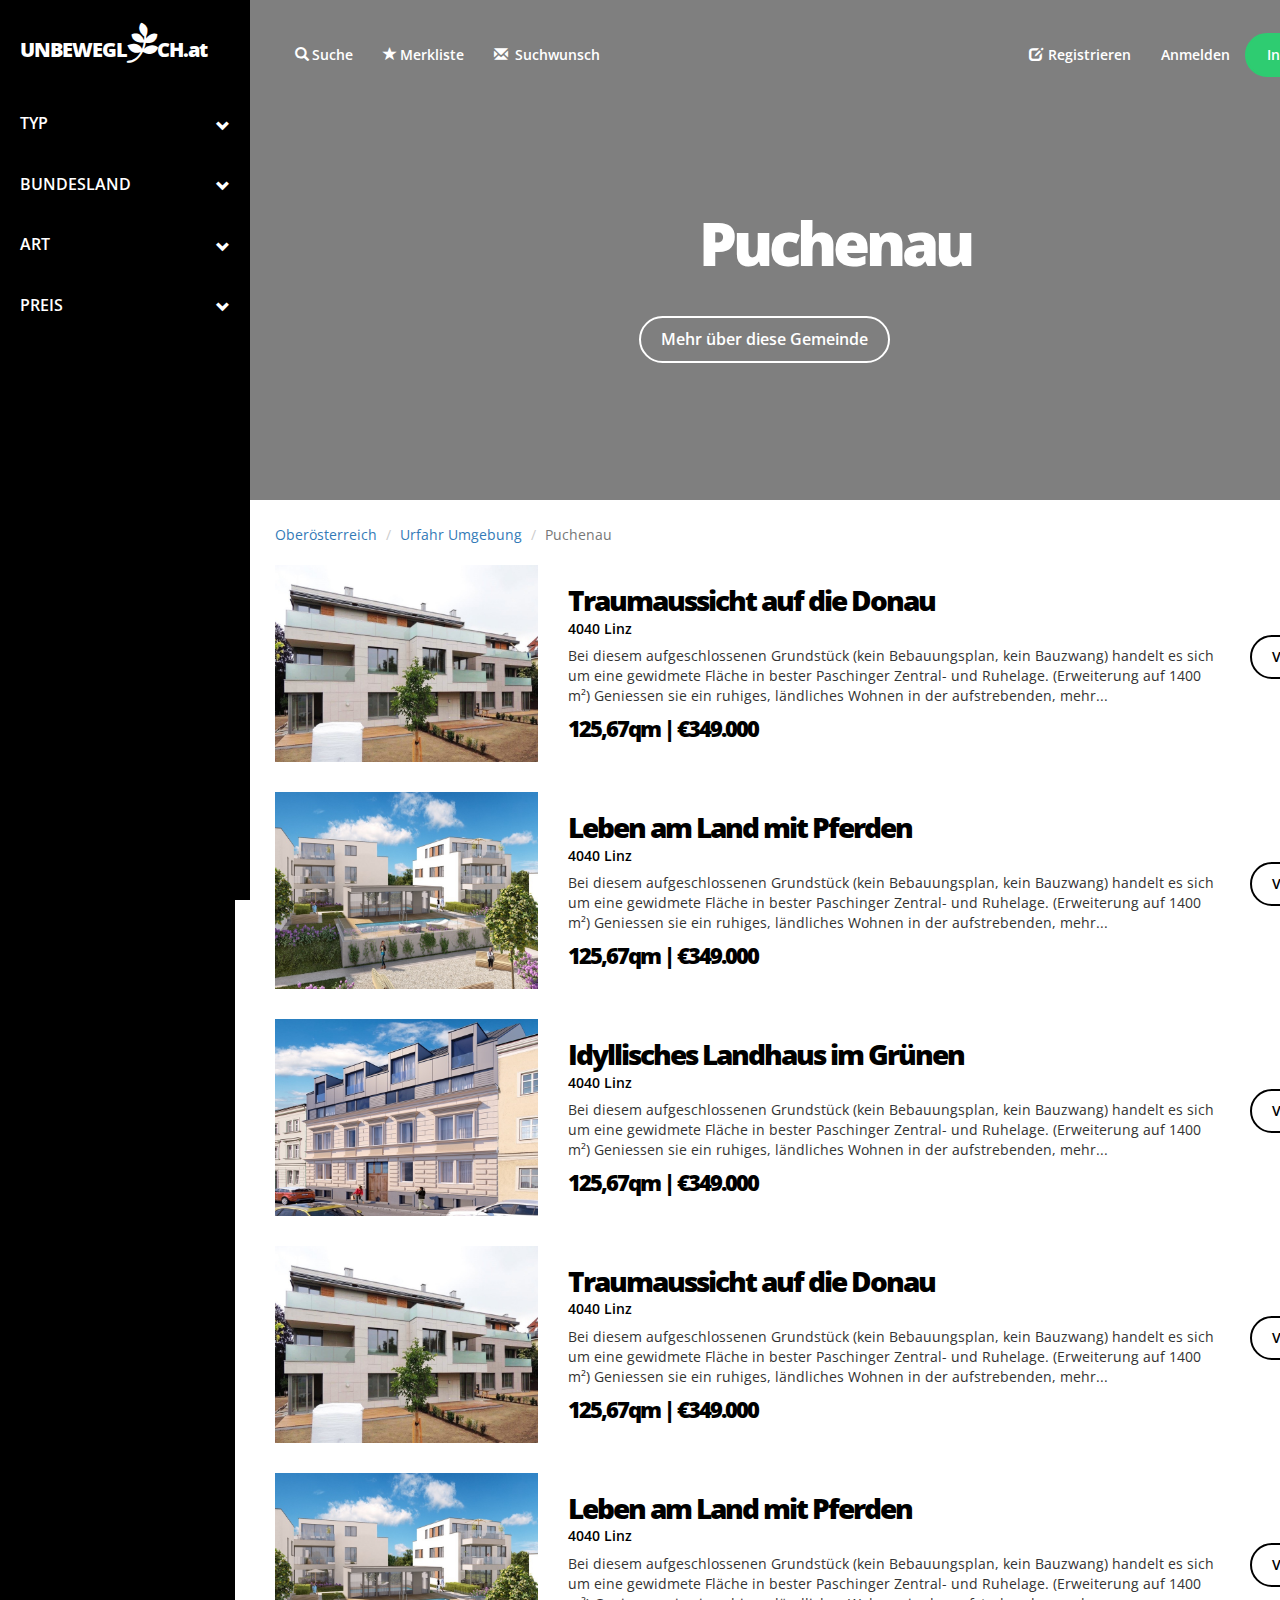
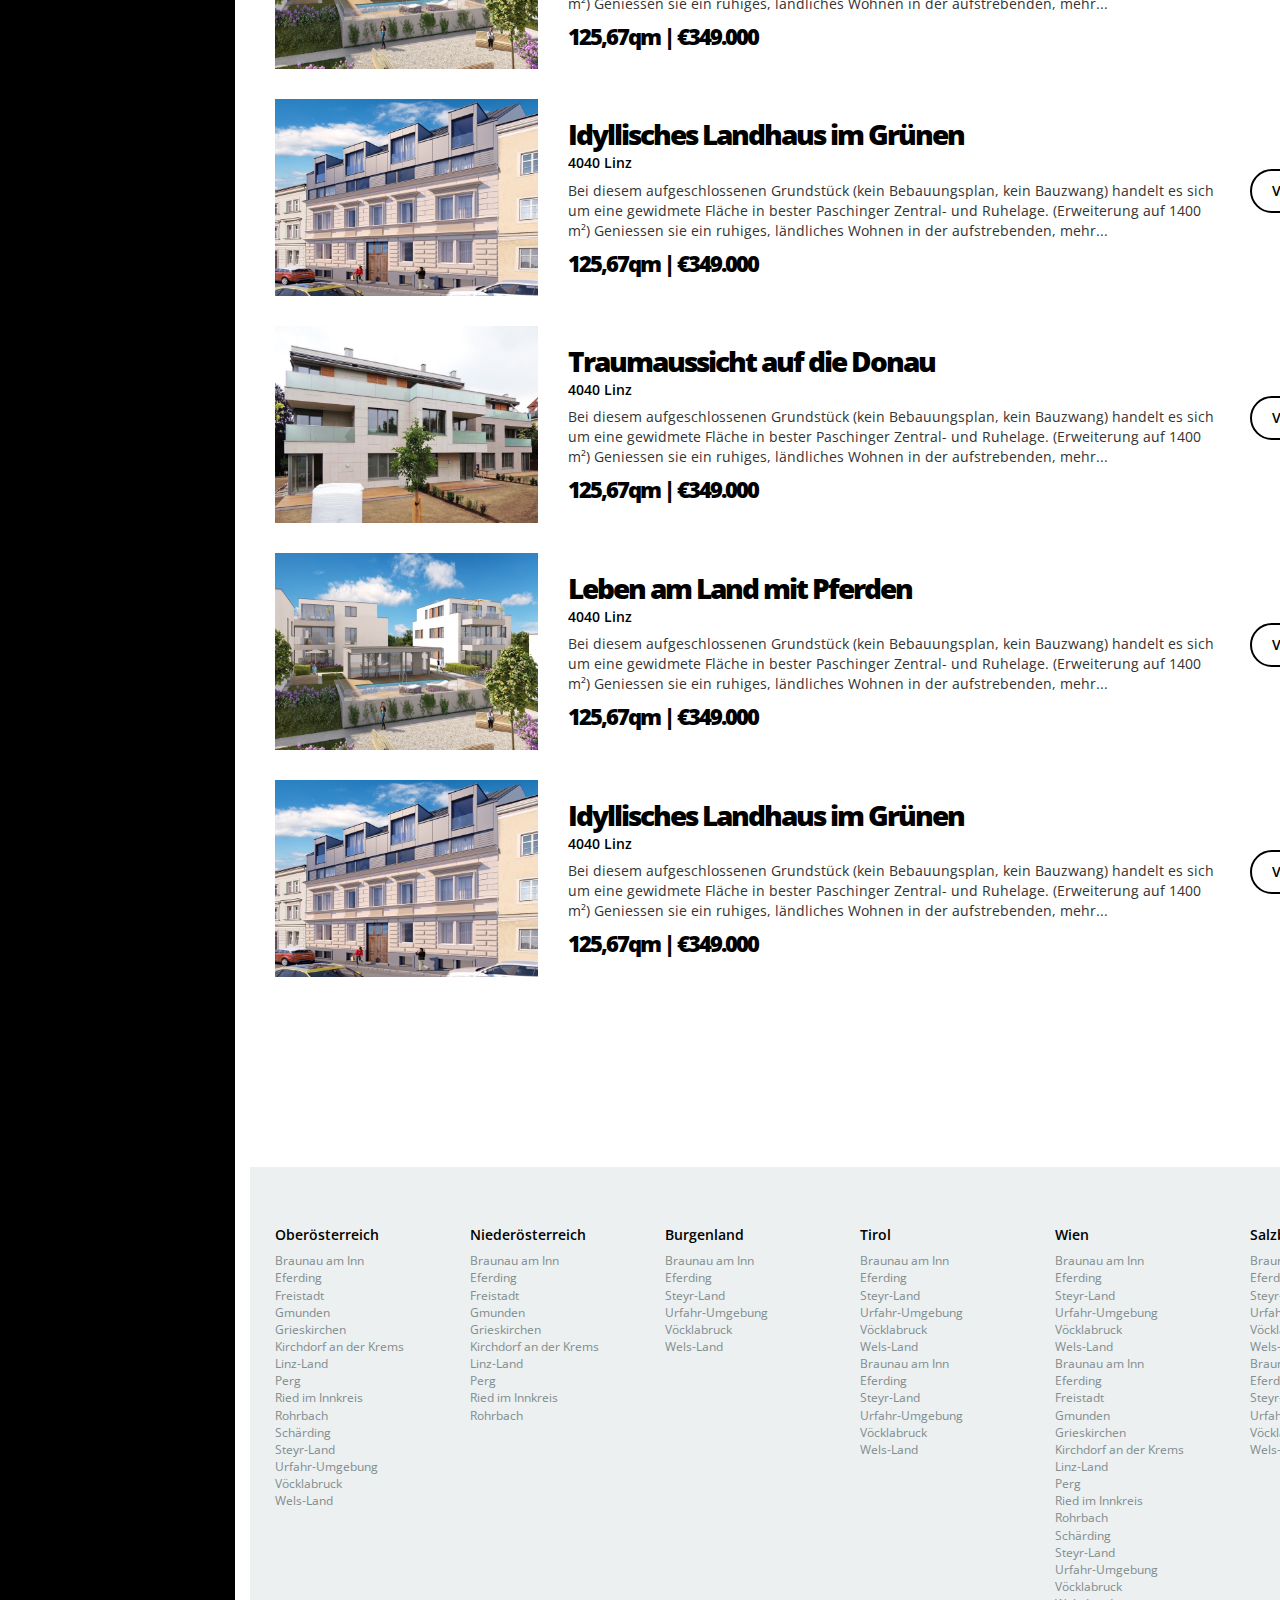
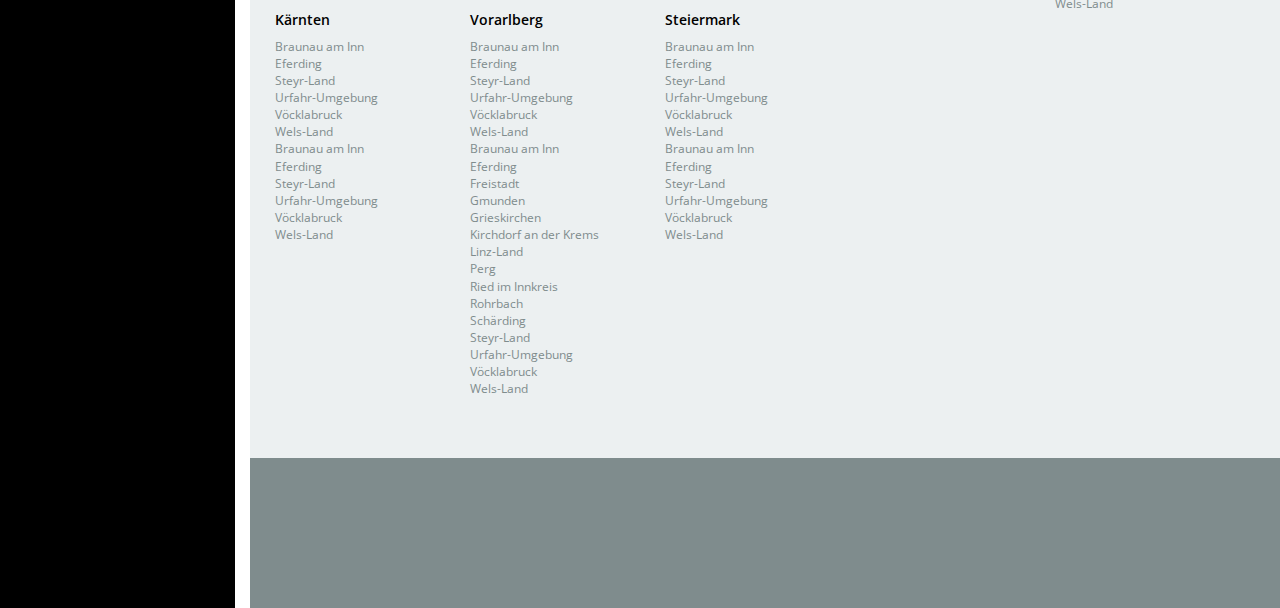
<file: gemeinde.html>
<!DOCTYPE html>
<html lang="en">

<head>

    <meta charset="utf-8">
    <meta http-equiv="X-UA-Compatible" content="IE=edge">
    <meta name="viewport" content="width=device-width, initial-scale=1">
    <meta name="description" content="">
    <meta name="author" content="">

    <title>unbeweglich.at</title>

    <!-- Bootstrap Core CSS -->
    <link href="css/bootstrap.min.css" rel="stylesheet">
    <link rel="stylesheet" href="https://maxcdn.bootstrapcdn.com/font-awesome/4.5.0/css/font-awesome.min.css">

    <!-- Custom CSS -->
    <link href="css/simple-sidebar.css" rel="stylesheet">
    <link href="css/styles.css" rel="stylesheet">

    <!-- HTML5 Shim and Respond.js IE8 support of HTML5 elements and media queries -->
    <!-- WARNING: Respond.js doesn't work if you view the page via file:// -->
    <!--[if lt IE 9]>
        <script src="https://oss.maxcdn.com/libs/html5shiv/3.7.0/html5shiv.js"></script>
        <script src="https://oss.maxcdn.com/libs/respond.js/1.4.2/respond.min.js"></script>
    <![endif]-->

    <!-- FONTS -->

<link href='https://fonts.googleapis.com/css?family=Lobster|Cabin:400,700,500,600|Cabin+Sketch:400,700' rel='stylesheet' type='text/css'>
<link href='https://fonts.googleapis.com/css?family=Oswald:400,700' rel='stylesheet' type='text/css'>
<link href='https://fonts.googleapis.com/css?family=Open+Sans:400,800italic,800,700italic,700,600italic,600,400italic,300italic,300' rel='stylesheet' type='text/css'>


</head>

<body>

    <div id="wrapper" class="">

        <!-- Sidebar -->
        <div id="sidebar-wrapper">
            <ul class="sidebar-nav">
                <li class="sidebar-brand">
                    <a href="index.html">
                        UNBEWEGL<i class="fa fa-pagelines fa-2x" style="display: inline"></i>CH.at
                    </a>
                </li>
            </ul>

            <div class="thumbnail search_pannel_detail" style="margin-top: 100px; border-radius: 0px">


                <div class="panel">
                        <div class="panel-heading">
                          <h3 class="panel-title">TYP</h3>
                          <span class="pull-right clickable" style="    margin-top: -16px;"><i class="glyphicon glyphicon-chevron-down"></i></span>
                        </div>
                        <div class="panel-body " style="display: none">
                          <div class="radio">
                            <label class="search_filter_input">
                              <input type="radio" name="optionsRadios" id="optionsRadios1" value="option1" checked>
                              Kauf</label>
                          </div>
                          <div class="radio">
                            <label class="search_filter_input">
                              <input type="radio" name="optionsRadios" id="optionsRadios2" value="option2">
                              Miete</label>
                          </div>
                        </div>
                </div>

                <div class="panel">
                        <div class="panel-heading">
                          <h3 class="panel-title">BUNDESLAND</h3>
                          <span class="pull-right clickable" style="    margin-top: -16px;"><i class="glyphicon glyphicon-chevron-down"></i></span>
                        </div>
                        <div class="panel-body " style="display: none">

                          <div class="checkbox checkbox_search_results">
                            <label>
                              <input type="checkbox" value="">
                              Oberösterreich
                            </label>
                          </div>

                          <div class="checkbox checkbox_search_results">
                            <label>
                              <input type="checkbox" value="">
                              Wien
                            </label>
                          </div>

                          <div class="checkbox checkbox_search_results">
                            <label>
                              <input type="checkbox" value="">
                              Niederösterreich
                            </label>
                          </div>

                          <div class="checkbox checkbox_search_results">
                            <label>
                              <input type="checkbox" value="">
                              Steiermark
                            </label>
                          </div>

                          <div class="checkbox checkbox_search_results">
                            <label>
                              <input type="checkbox" value="">
                              Kärnten
                            </label>
                          </div>

                          <div class="checkbox checkbox_search_results">
                            <label>
                              <input type="checkbox" value="">
                              Salzburg
                            </label>
                          </div>

                          <div class="checkbox checkbox_search_results">
                            <label>
                              <input type="checkbox" value="">
                              Tirol
                            </label>
                          </div>

                          <div class="checkbox checkbox_search_results">
                            <label>
                              <input type="checkbox" value="">
                              Vorarlberg
                            </label>
                          </div>

                          <div class="checkbox checkbox_search_results">
                            <label>
                              <input type="checkbox" value="">
                              Burgenland
                            </label>
                          </div>


                        </div>
                </div>

                <div class="panel">
                        <div class="panel-heading">
                          <h3 class="panel-title">ART</h3>
                          <span class="pull-right clickable" style="    margin-top: -16px;"><i class="glyphicon glyphicon-chevron-down"></i></span>
                        </div>
                        <div class="panel-body " style="display: none">

                          <div class="checkbox checkbox_search_results">
                            <label>
                              <input type="checkbox" value="">
                              Wohnung
                            </label>
                          </div>

                          <div class="checkbox checkbox_search_results">
                            <label>
                              <input type="checkbox" value="">
                              Haus
                            </label>
                          </div>

                          <div class="checkbox checkbox_search_results">
                            <label>
                              <input type="checkbox" value="">
                              Grundstück
                            </label>
                          </div>

                          <div class="checkbox checkbox_search_results">
                            <label>
                              <input type="checkbox" value="">
                              Gewerbe
                            </label>
                          </div>

                          <div class="checkbox checkbox_search_results">
                            <label>
                              <input type="checkbox" value="">
                              Geschäft
                            </label>
                          </div>

                          <div class="checkbox checkbox_search_results">
                            <label>
                              <input type="checkbox" value="">
                              Gastgewerbe
                            </label>
                          </div>

                          <div class="checkbox checkbox_search_results">
                            <label>
                              <input type="checkbox" value="">
                              Büro
                            </label>
                          </div>

                          <div class="checkbox checkbox_search_results">
                            <label>
                              <input type="checkbox" value="">
                              Land/forstwirtschaft
                            </label>
                          </div>

                          <div class="checkbox checkbox_search_results">
                            <label>
                              <input type="checkbox" value="">
                              Zinshaus
                            </label>
                          </div>

                          <div class="checkbox checkbox_search_results">
                            <label>
                              <input type="checkbox" value="">
                              Sonderobjekt
                            </label>
                          </div>

                          <div class="checkbox checkbox_search_results">
                            <label>
                              <input type="checkbox" value="">
                              Parken
                            </label>
                          </div>

                          <div class="checkbox checkbox_search_results">
                            <label>
                              <input type="checkbox" value="">
                              Beherbergung
                            </label>
                          </div>

                          <div class="checkbox checkbox_search_results">
                            <label>
                              <input type="checkbox" value="">
                              Keller
                            </label>
                          </div>


                        </div>
                </div>

                <div class="panel">
                        <div class="panel-heading">
                          <h3 class="panel-title">PREIS</h3>
                          <span class="pull-right clickable" style=" margin-top: -16px;"><i class="glyphicon glyphicon-chevron-down"></i></span>
                        </div>
                        <div class="panel-body " style="display: none">
                              <div id="slider"></div>
                        </div>
                </div>

          </div>
        </div>
        <!-- /#sidebar-wrapper -->

        <!-- Page Content -->

        <div id="page-content-wrapper">

            <div class="">
                <div class="row">
                    <div class="col-lg-12" style="background-color: white;">
                        <div class="landing-hero-gemeinde">

                                        <nav class="navbar navbar-default">
                                          <div class="container">
                                            <div class="navbar-header">
                                              <button type="button" class="navbar-toggle collapsed" data-toggle="collapse" data-target="#navbar" aria-expanded="false" aria-controls="navbar">
                                                <span class="sr-only">Toggle navigation</span>
                                                <span class="icon-bar"></span>
                                                <span class="icon-bar"></span>
                                                <span class="icon-bar"></span>
                                              </button>
                                            </div>
                                            <div id="navbar" class="collapse navbar-collapse">
                                              <ul class="nav navbar-nav navbar-left">
<!--                                                   <li>
                                                    <a href="" class="btn btn-default btn-seedetails" style="  padding: 10px 20px; margin-top: 3px;">Detailsuche einblenden</a>
                                                  </li> -->
                                                    <li>
                                                        <a href="./search">
                                                            <span class="glyphicon glyphicon-search" style="margin-right: 3px;"></span>Suche
                                                        </a>
                                                    </li>
                                                    <li>
                                                        <a href="./profile/favorites">
                                                            <span class="glyphicon glyphicon-star" style="margin-right: 3px;"></span>Merkliste
                                                        </a>
                                                    </li>
                                                    <li>
                                                        <a href="./profile/searchwishes">
                                                            <span class="glyphicon glyphicon-envelope" style="margin-right: 3px;"></span>
                                                            Suchwunsch
                                                        </a>
                                                    </li>
                                              </ul>
                                              <ul class="nav navbar-nav navbar-right">
                                                <li>
                                                    <a href="" id="openRegister"><span class="glyphicon glyphicon-edit" style="padding-right: 5px;"></span>Registrieren</a>
                                                </li>
                                                <li><a href=""></span>Anmelden</a>
                                                </li>
                                                <li></li>
                                                <li>
                                                  <a href="" class="btn btn-default btn-addlisting" style="  padding: 10px 20px; margin-top: 3px;">Inserat aufgeben</a>
                                                </li>
                                              </ul>
                                            </div><!--/.nav-collapse -->
                                          </div>
                                        </nav>

                            <div class="container">
                                <h1 class="gemeinde-hero-h1">Puchenau</h1>
                            </div>
                            <div class="row">
                                <div class="col-sm-4"></div>
                                <div class="col-sm-4" style="text-align: center">
                                    <a href="#menu-toggle" class="btn btn-default btn-detailsearch" id="menu-toggle">Mehr über diese Gemeinde</a>
                                </div>
                                <div class="col-sm-4"></div>
                            </div>
                        </div>


<section class="object-index">
  <div class="container">

      <ol class="breadcrumb">
        <li><a href="bundesland.html">Oberösterreich</a></li>
        <li><a href="#">Urfahr Umgebung</a></li>
        <li class="active">Puchenau</li>
      </ol>

    <div class="row object-row">
      <div class="col-sm-3" id="object-img-id1">
        <img src="images/fberg1.jpg" width="100%">
      </div>
      <div class="col-sm-7">
        <h3 class="object-headline">Traumaussicht auf die Donau</h3>
        <h5>4040 Linz</h5>
        <p>Bei diesem aufgeschlossenen Grundstück (kein Bebauungsplan, kein Bauzwang) handelt es sich um eine gewidmete Fläche in bester Paschinger Zentral- und Ruhelage. (Erweiterung auf 1400 m²) Geniessen sie ein ruhiges, ländliches Wohnen in der aufstrebenden, mehr...</p>
        <h4 class="object-subline">125,67qm | €349.000</h4>
      </div>
      <div class="col-sm-2">
          <a href="" class="btn btn-default btn-detailsearch_black" style="  padding: 10px 20px; margin-top: 70px; font-size: 14px;">Vormerken</a>
      </div>
    </div>

    <div class="row object-row">
      <div class="col-sm-3" id="object-img-id2">
        <img src="images/pberg3.jpg" width="100%">
      </div>
      <div class="col-sm-7">
        <h3 class="object-headline">Leben am Land mit Pferden</h3>
        <h5>4040 Linz</h5>
        <p>Bei diesem aufgeschlossenen Grundstück (kein Bebauungsplan, kein Bauzwang) handelt es sich um eine gewidmete Fläche in bester Paschinger Zentral- und Ruhelage. (Erweiterung auf 1400 m²) Geniessen sie ein ruhiges, ländliches Wohnen in der aufstrebenden, mehr...</p>
        <h4 class="object-subline">125,67qm | €349.000</h4>
      </div>
      <div class="col-sm-2">
          <a href="" class="btn btn-default btn-detailsearch_black" style="  padding: 10px 20px; margin-top: 70px; font-size: 14px;">Vormerken</a>
      </div>
    </div>

    <div class="row object-row">
      <div class="col-sm-3" id="object-img-id3">
          <img src="images/jagerstr2.jpg" width="100%">
      </div>
      <div class="col-sm-7">
        <h3 class="object-headline">Idyllisches Landhaus im Grünen</h3>
        <h5>4040 Linz</h5>
        <p>Bei diesem aufgeschlossenen Grundstück (kein Bebauungsplan, kein Bauzwang) handelt es sich um eine gewidmete Fläche in bester Paschinger Zentral- und Ruhelage. (Erweiterung auf 1400 m²) Geniessen sie ein ruhiges, ländliches Wohnen in der aufstrebenden, mehr...</p>
        <h4 class="object-subline">125,67qm | €349.000</h4>
      </div>
      <div class="col-sm-2">
          <a href="" class="btn btn-default btn-detailsearch_black" style="  padding: 10px 20px; margin-top: 70px; font-size: 14px;">Vormerken</a>
      </div>
    </div>

    <div class="row object-row">
      <div class="col-sm-3" id="object-img-id1">
        <img src="images/fberg1.jpg" width="100%">
      </div>
      <div class="col-sm-7">
        <h3 class="object-headline">Traumaussicht auf die Donau</h3>
        <h5>4040 Linz</h5>
        <p>Bei diesem aufgeschlossenen Grundstück (kein Bebauungsplan, kein Bauzwang) handelt es sich um eine gewidmete Fläche in bester Paschinger Zentral- und Ruhelage. (Erweiterung auf 1400 m²) Geniessen sie ein ruhiges, ländliches Wohnen in der aufstrebenden, mehr...</p>
        <h4 class="object-subline">125,67qm | €349.000</h4>
      </div>
      <div class="col-sm-2">
          <a href="" class="btn btn-default btn-detailsearch_black" style="  padding: 10px 20px; margin-top: 70px; font-size: 14px;">Vormerken</a>
      </div>
    </div>

    <div class="row object-row">
      <div class="col-sm-3" id="object-img-id2">
        <img src="images/pberg3.jpg" width="100%">
      </div>
      <div class="col-sm-7">
        <h3 class="object-headline">Leben am Land mit Pferden</h3>
        <h5>4040 Linz</h5>
        <p>Bei diesem aufgeschlossenen Grundstück (kein Bebauungsplan, kein Bauzwang) handelt es sich um eine gewidmete Fläche in bester Paschinger Zentral- und Ruhelage. (Erweiterung auf 1400 m²) Geniessen sie ein ruhiges, ländliches Wohnen in der aufstrebenden, mehr...</p>
        <h4 class="object-subline">125,67qm | €349.000</h4>
      </div>
      <div class="col-sm-2">
          <a href="" class="btn btn-default btn-detailsearch_black" style="  padding: 10px 20px; margin-top: 70px; font-size: 14px;">Vormerken</a>
      </div>
    </div>

    <div class="row object-row">
      <div class="col-sm-3" id="object-img-id3">
          <img src="images/jagerstr2.jpg" width="100%">
      </div>
      <div class="col-sm-7">
        <h3 class="object-headline">Idyllisches Landhaus im Grünen</h3>
        <h5>4040 Linz</h5>
        <p>Bei diesem aufgeschlossenen Grundstück (kein Bebauungsplan, kein Bauzwang) handelt es sich um eine gewidmete Fläche in bester Paschinger Zentral- und Ruhelage. (Erweiterung auf 1400 m²) Geniessen sie ein ruhiges, ländliches Wohnen in der aufstrebenden, mehr...</p>
        <h4 class="object-subline">125,67qm | €349.000</h4>
      </div>
      <div class="col-sm-2">
          <a href="" class="btn btn-default btn-detailsearch_black" style="  padding: 10px 20px; margin-top: 70px; font-size: 14px;">Vormerken</a>
      </div>
    </div>

    <div class="row object-row">
      <div class="col-sm-3" id="object-img-id1">
        <img src="images/fberg1.jpg" width="100%">
      </div>
      <div class="col-sm-7">
        <h3 class="object-headline">Traumaussicht auf die Donau</h3>
        <h5>4040 Linz</h5>
        <p>Bei diesem aufgeschlossenen Grundstück (kein Bebauungsplan, kein Bauzwang) handelt es sich um eine gewidmete Fläche in bester Paschinger Zentral- und Ruhelage. (Erweiterung auf 1400 m²) Geniessen sie ein ruhiges, ländliches Wohnen in der aufstrebenden, mehr...</p>
        <h4 class="object-subline">125,67qm | €349.000</h4>
      </div>
      <div class="col-sm-2">
          <a href="" class="btn btn-default btn-detailsearch_black" style="  padding: 10px 20px; margin-top: 70px; font-size: 14px;">Vormerken</a>
      </div>
    </div>

    <div class="row object-row">
      <div class="col-sm-3" id="object-img-id2">
        <img src="images/pberg3.jpg" width="100%">
      </div>
      <div class="col-sm-7">
        <h3 class="object-headline">Leben am Land mit Pferden</h3>
        <h5>4040 Linz</h5>
        <p>Bei diesem aufgeschlossenen Grundstück (kein Bebauungsplan, kein Bauzwang) handelt es sich um eine gewidmete Fläche in bester Paschinger Zentral- und Ruhelage. (Erweiterung auf 1400 m²) Geniessen sie ein ruhiges, ländliches Wohnen in der aufstrebenden, mehr...</p>
        <h4 class="object-subline">125,67qm | €349.000</h4>
      </div>
      <div class="col-sm-2">
          <a href="" class="btn btn-default btn-detailsearch_black" style="  padding: 10px 20px; margin-top: 70px; font-size: 14px;">Vormerken</a>
      </div>
    </div>

    <div class="row object-row">
      <div class="col-sm-3" id="object-img-id3">
          <img src="images/jagerstr2.jpg" width="100%">
      </div>
      <div class="col-sm-7">
        <h3 class="object-headline">Idyllisches Landhaus im Grünen</h3>
        <h5>4040 Linz</h5>
        <p>Bei diesem aufgeschlossenen Grundstück (kein Bebauungsplan, kein Bauzwang) handelt es sich um eine gewidmete Fläche in bester Paschinger Zentral- und Ruhelage. (Erweiterung auf 1400 m²) Geniessen sie ein ruhiges, ländliches Wohnen in der aufstrebenden, mehr...</p>
        <h4 class="object-subline">125,67qm | €349.000</h4>
      </div>
      <div class="col-sm-2">
          <a href="" class="btn btn-default btn-detailsearch_black" style="  padding: 10px 20px; margin-top: 70px; font-size: 14px;">Vormerken</a>
      </div>
    </div>



  </div>
</section>


<section class="nav_footer">
  <div class="container">
    <div class="row">

      <div class="col-sm-2 bezirk-liste">
        <h5>Oberösterreich</h5>
        <a href="/wiki/Bezirk_Braunau_am_Inn" title="Bezirk Braunau am Inn">Braunau am Inn</a>
         <a href="/wiki/Bezirk_Eferding" title="Bezirk Eferding">Eferding</a>
         <a href="/wiki/Bezirk_Freistadt" title="Bezirk Freistadt">Freistadt</a>
         <a href="/wiki/Bezirk_Gmunden" title="Bezirk Gmunden">Gmunden</a>
         <a href="/wiki/Bezirk_Grieskirchen" title="Bezirk Grieskirchen">Grieskirchen</a>
         <a href="/wiki/Bezirk_Kirchdorf_an_der_Krems" title="Bezirk Kirchdorf an der Krems">Kirchdorf an der Krems</a>
         <a href="/wiki/Bezirk_Linz-Land" title="Bezirk Linz-Land">Linz-Land</a>
         <a href="/wiki/Bezirk_Perg" title="Bezirk Perg">Perg</a>
         <a href="/wiki/Bezirk_Ried_im_Innkreis" title="Bezirk Ried im Innkreis">Ried im Innkreis</a>
         <a href="/wiki/Bezirk_Rohrbach" title="Bezirk Rohrbach">Rohrbach</a>
         <a href="/wiki/Bezirk_Sch%C3%A4rding" title="Bezirk Schärding">Schärding</a>
         <a href="/wiki/Bezirk_Steyr-Land" title="Bezirk Steyr-Land">Steyr-Land</a>
         <a href="/wiki/Bezirk_Urfahr-Umgebung" title="Bezirk Urfahr-Umgebung">Urfahr-Umgebung</a>
         <a href="/wiki/Bezirk_V%C3%B6cklabruck" title="Bezirk Vöcklabruck">Vöcklabruck</a>
         <a href="/wiki/Bezirk_Wels-Land" title="Bezirk Wels-Land">Wels-Land</a>
      </div>

      <div class="col-sm-2 bezirk-liste">
        <h5>Niederösterreich</h5>
        <a href="/wiki/Bezirk_Braunau_am_Inn" title="Bezirk Braunau am Inn">Braunau am Inn</a>
         <a href="/wiki/Bezirk_Eferding" title="Bezirk Eferding">Eferding</a>
         <a href="/wiki/Bezirk_Freistadt" title="Bezirk Freistadt">Freistadt</a>
         <a href="/wiki/Bezirk_Gmunden" title="Bezirk Gmunden">Gmunden</a>
         <a href="/wiki/Bezirk_Grieskirchen" title="Bezirk Grieskirchen">Grieskirchen</a>
         <a href="/wiki/Bezirk_Kirchdorf_an_der_Krems" title="Bezirk Kirchdorf an der Krems">Kirchdorf an der Krems</a>
         <a href="/wiki/Bezirk_Linz-Land" title="Bezirk Linz-Land">Linz-Land</a>
         <a href="/wiki/Bezirk_Perg" title="Bezirk Perg">Perg</a>
         <a href="/wiki/Bezirk_Ried_im_Innkreis" title="Bezirk Ried im Innkreis">Ried im Innkreis</a>
         <a href="/wiki/Bezirk_Rohrbach" title="Bezirk Rohrbach">Rohrbach</a>

      </div>

      <div class="col-sm-2 bezirk-liste">
        <h5>Burgenland</h5>
        <a href="/wiki/Bezirk_Braunau_am_Inn" title="Bezirk Braunau am Inn">Braunau am Inn</a>
         <a href="/wiki/Bezirk_Eferding" title="Bezirk Eferding">Eferding</a>
         <a href="/wiki/Bezirk_Steyr-Land" title="Bezirk Steyr-Land">Steyr-Land</a>
         <a href="/wiki/Bezirk_Urfahr-Umgebung" title="Bezirk Urfahr-Umgebung">Urfahr-Umgebung</a>
         <a href="/wiki/Bezirk_V%C3%B6cklabruck" title="Bezirk Vöcklabruck">Vöcklabruck</a>
         <a href="/wiki/Bezirk_Wels-Land" title="Bezirk Wels-Land">Wels-Land</a>
      </div>

      <div class="col-sm-2 bezirk-liste">
        <h5>Tirol</h5>
        <a href="/wiki/Bezirk_Braunau_am_Inn" title="Bezirk Braunau am Inn">Braunau am Inn</a>
         <a href="/wiki/Bezirk_Eferding" title="Bezirk Eferding">Eferding</a>
         <a href="/wiki/Bezirk_Steyr-Land" title="Bezirk Steyr-Land">Steyr-Land</a>
         <a href="/wiki/Bezirk_Urfahr-Umgebung" title="Bezirk Urfahr-Umgebung">Urfahr-Umgebung</a>
         <a href="/wiki/Bezirk_V%C3%B6cklabruck" title="Bezirk Vöcklabruck">Vöcklabruck</a>
         <a href="/wiki/Bezirk_Wels-Land" title="Bezirk Wels-Land">Wels-Land</a>
                 <a href="/wiki/Bezirk_Braunau_am_Inn" title="Bezirk Braunau am Inn">Braunau am Inn</a>
         <a href="/wiki/Bezirk_Eferding" title="Bezirk Eferding">Eferding</a>
         <a href="/wiki/Bezirk_Steyr-Land" title="Bezirk Steyr-Land">Steyr-Land</a>
         <a href="/wiki/Bezirk_Urfahr-Umgebung" title="Bezirk Urfahr-Umgebung">Urfahr-Umgebung</a>
         <a href="/wiki/Bezirk_V%C3%B6cklabruck" title="Bezirk Vöcklabruck">Vöcklabruck</a>
         <a href="/wiki/Bezirk_Wels-Land" title="Bezirk Wels-Land">Wels-Land</a>
      </div>

      <div class="col-sm-2 bezirk-liste">
        <h5>Wien</h5>
        <a href="/wiki/Bezirk_Braunau_am_Inn" title="Bezirk Braunau am Inn">Braunau am Inn</a>
         <a href="/wiki/Bezirk_Eferding" title="Bezirk Eferding">Eferding</a>
         <a href="/wiki/Bezirk_Steyr-Land" title="Bezirk Steyr-Land">Steyr-Land</a>
         <a href="/wiki/Bezirk_Urfahr-Umgebung" title="Bezirk Urfahr-Umgebung">Urfahr-Umgebung</a>
         <a href="/wiki/Bezirk_V%C3%B6cklabruck" title="Bezirk Vöcklabruck">Vöcklabruck</a>
         <a href="/wiki/Bezirk_Wels-Land" title="Bezirk Wels-Land">Wels-Land</a>
          <a href="/wiki/Bezirk_Braunau_am_Inn" title="Bezirk Braunau am Inn">Braunau am Inn</a>
         <a href="/wiki/Bezirk_Eferding" title="Bezirk Eferding">Eferding</a>
         <a href="/wiki/Bezirk_Freistadt" title="Bezirk Freistadt">Freistadt</a>
         <a href="/wiki/Bezirk_Gmunden" title="Bezirk Gmunden">Gmunden</a>
         <a href="/wiki/Bezirk_Grieskirchen" title="Bezirk Grieskirchen">Grieskirchen</a>
         <a href="/wiki/Bezirk_Kirchdorf_an_der_Krems" title="Bezirk Kirchdorf an der Krems">Kirchdorf an der Krems</a>
         <a href="/wiki/Bezirk_Linz-Land" title="Bezirk Linz-Land">Linz-Land</a>
         <a href="/wiki/Bezirk_Perg" title="Bezirk Perg">Perg</a>
         <a href="/wiki/Bezirk_Ried_im_Innkreis" title="Bezirk Ried im Innkreis">Ried im Innkreis</a>
         <a href="/wiki/Bezirk_Rohrbach" title="Bezirk Rohrbach">Rohrbach</a>
         <a href="/wiki/Bezirk_Sch%C3%A4rding" title="Bezirk Schärding">Schärding</a>
         <a href="/wiki/Bezirk_Steyr-Land" title="Bezirk Steyr-Land">Steyr-Land</a>
         <a href="/wiki/Bezirk_Urfahr-Umgebung" title="Bezirk Urfahr-Umgebung">Urfahr-Umgebung</a>
         <a href="/wiki/Bezirk_V%C3%B6cklabruck" title="Bezirk Vöcklabruck">Vöcklabruck</a>
         <a href="/wiki/Bezirk_Wels-Land" title="Bezirk Wels-Land">Wels-Land</a>
      </div>

      <div class="col-sm-2 bezirk-liste">
        <h5>Salzburg</h5>
        <a href="/wiki/Bezirk_Braunau_am_Inn" title="Bezirk Braunau am Inn">Braunau am Inn</a>
         <a href="/wiki/Bezirk_Eferding" title="Bezirk Eferding">Eferding</a>
         <a href="/wiki/Bezirk_Steyr-Land" title="Bezirk Steyr-Land">Steyr-Land</a>
         <a href="/wiki/Bezirk_Urfahr-Umgebung" title="Bezirk Urfahr-Umgebung">Urfahr-Umgebung</a>
         <a href="/wiki/Bezirk_V%C3%B6cklabruck" title="Bezirk Vöcklabruck">Vöcklabruck</a>
         <a href="/wiki/Bezirk_Wels-Land" title="Bezirk Wels-Land">Wels-Land</a>
                 <a href="/wiki/Bezirk_Braunau_am_Inn" title="Bezirk Braunau am Inn">Braunau am Inn</a>
         <a href="/wiki/Bezirk_Eferding" title="Bezirk Eferding">Eferding</a>
         <a href="/wiki/Bezirk_Steyr-Land" title="Bezirk Steyr-Land">Steyr-Land</a>
         <a href="/wiki/Bezirk_Urfahr-Umgebung" title="Bezirk Urfahr-Umgebung">Urfahr-Umgebung</a>
         <a href="/wiki/Bezirk_V%C3%B6cklabruck" title="Bezirk Vöcklabruck">Vöcklabruck</a>
         <a href="/wiki/Bezirk_Wels-Land" title="Bezirk Wels-Land">Wels-Land</a>
      </div>

    </div>

<div class="row">


      <div class="col-sm-2 bezirk-liste">
        <h5>Kärnten</h5>
        <a href="/wiki/Bezirk_Braunau_am_Inn" title="Bezirk Braunau am Inn">Braunau am Inn</a>
         <a href="/wiki/Bezirk_Eferding" title="Bezirk Eferding">Eferding</a>
         <a href="/wiki/Bezirk_Steyr-Land" title="Bezirk Steyr-Land">Steyr-Land</a>
         <a href="/wiki/Bezirk_Urfahr-Umgebung" title="Bezirk Urfahr-Umgebung">Urfahr-Umgebung</a>
         <a href="/wiki/Bezirk_V%C3%B6cklabruck" title="Bezirk Vöcklabruck">Vöcklabruck</a>
         <a href="/wiki/Bezirk_Wels-Land" title="Bezirk Wels-Land">Wels-Land</a>
                 <a href="/wiki/Bezirk_Braunau_am_Inn" title="Bezirk Braunau am Inn">Braunau am Inn</a>
         <a href="/wiki/Bezirk_Eferding" title="Bezirk Eferding">Eferding</a>
         <a href="/wiki/Bezirk_Steyr-Land" title="Bezirk Steyr-Land">Steyr-Land</a>
         <a href="/wiki/Bezirk_Urfahr-Umgebung" title="Bezirk Urfahr-Umgebung">Urfahr-Umgebung</a>
         <a href="/wiki/Bezirk_V%C3%B6cklabruck" title="Bezirk Vöcklabruck">Vöcklabruck</a>
         <a href="/wiki/Bezirk_Wels-Land" title="Bezirk Wels-Land">Wels-Land</a>
      </div>

      <div class="col-sm-2 bezirk-liste">
        <h5>Vorarlberg</h5>
        <a href="/wiki/Bezirk_Braunau_am_Inn" title="Bezirk Braunau am Inn">Braunau am Inn</a>
         <a href="/wiki/Bezirk_Eferding" title="Bezirk Eferding">Eferding</a>
         <a href="/wiki/Bezirk_Steyr-Land" title="Bezirk Steyr-Land">Steyr-Land</a>
         <a href="/wiki/Bezirk_Urfahr-Umgebung" title="Bezirk Urfahr-Umgebung">Urfahr-Umgebung</a>
         <a href="/wiki/Bezirk_V%C3%B6cklabruck" title="Bezirk Vöcklabruck">Vöcklabruck</a>
         <a href="/wiki/Bezirk_Wels-Land" title="Bezirk Wels-Land">Wels-Land</a>
          <a href="/wiki/Bezirk_Braunau_am_Inn" title="Bezirk Braunau am Inn">Braunau am Inn</a>
         <a href="/wiki/Bezirk_Eferding" title="Bezirk Eferding">Eferding</a>
         <a href="/wiki/Bezirk_Freistadt" title="Bezirk Freistadt">Freistadt</a>
         <a href="/wiki/Bezirk_Gmunden" title="Bezirk Gmunden">Gmunden</a>
         <a href="/wiki/Bezirk_Grieskirchen" title="Bezirk Grieskirchen">Grieskirchen</a>
         <a href="/wiki/Bezirk_Kirchdorf_an_der_Krems" title="Bezirk Kirchdorf an der Krems">Kirchdorf an der Krems</a>
         <a href="/wiki/Bezirk_Linz-Land" title="Bezirk Linz-Land">Linz-Land</a>
         <a href="/wiki/Bezirk_Perg" title="Bezirk Perg">Perg</a>
         <a href="/wiki/Bezirk_Ried_im_Innkreis" title="Bezirk Ried im Innkreis">Ried im Innkreis</a>
         <a href="/wiki/Bezirk_Rohrbach" title="Bezirk Rohrbach">Rohrbach</a>
         <a href="/wiki/Bezirk_Sch%C3%A4rding" title="Bezirk Schärding">Schärding</a>
         <a href="/wiki/Bezirk_Steyr-Land" title="Bezirk Steyr-Land">Steyr-Land</a>
         <a href="/wiki/Bezirk_Urfahr-Umgebung" title="Bezirk Urfahr-Umgebung">Urfahr-Umgebung</a>
         <a href="/wiki/Bezirk_V%C3%B6cklabruck" title="Bezirk Vöcklabruck">Vöcklabruck</a>
         <a href="/wiki/Bezirk_Wels-Land" title="Bezirk Wels-Land">Wels-Land</a>
      </div>

      <div class="col-sm-2 bezirk-liste">
        <h5>Steiermark</h5>
        <a href="/wiki/Bezirk_Braunau_am_Inn" title="Bezirk Braunau am Inn">Braunau am Inn</a>
         <a href="/wiki/Bezirk_Eferding" title="Bezirk Eferding">Eferding</a>
         <a href="/wiki/Bezirk_Steyr-Land" title="Bezirk Steyr-Land">Steyr-Land</a>
         <a href="/wiki/Bezirk_Urfahr-Umgebung" title="Bezirk Urfahr-Umgebung">Urfahr-Umgebung</a>
         <a href="/wiki/Bezirk_V%C3%B6cklabruck" title="Bezirk Vöcklabruck">Vöcklabruck</a>
         <a href="/wiki/Bezirk_Wels-Land" title="Bezirk Wels-Land">Wels-Land</a>
                 <a href="/wiki/Bezirk_Braunau_am_Inn" title="Bezirk Braunau am Inn">Braunau am Inn</a>
         <a href="/wiki/Bezirk_Eferding" title="Bezirk Eferding">Eferding</a>
         <a href="/wiki/Bezirk_Steyr-Land" title="Bezirk Steyr-Land">Steyr-Land</a>
         <a href="/wiki/Bezirk_Urfahr-Umgebung" title="Bezirk Urfahr-Umgebung">Urfahr-Umgebung</a>
         <a href="/wiki/Bezirk_V%C3%B6cklabruck" title="Bezirk Vöcklabruck">Vöcklabruck</a>
         <a href="/wiki/Bezirk_Wels-Land" title="Bezirk Wels-Land">Wels-Land</a>
      </div>

    </div>
  </div>
</section>

<footer>

</footer>






                    </div>
                </div>
            </div>
        </div>
        <!-- /#page-content-wrapper -->

    </div>
    <!-- /#wrapper -->

    <!-- jQuery -->
    <script src="js/jquery.js"></script>

    <!-- Bootstrap Core JavaScript -->
    <script src="js/bootstrap.min.js"></script>

    <!-- Menu Toggle Script -->
    <script>

$(document).on('click', '.panel-heading span.clickable', function(e){
    var $this = $(this);
  if(!$this.hasClass('panel-collapsed')) {
    $this.parents('.panel').find('.panel-body').slideDown();
    $this.addClass('panel-collapsed');
    $this.find('i').removeClass('glyphicon-chevron-up').addClass('glyphicon-chevron-up');
  } else {
    $this.parents('.panel').find('.panel-body').slideUp();
    $this.removeClass('panel-collapsed');
    $this.find('i').removeClass('glyphicon-chevron-down').addClass('glyphicon-chevron-down');
  };




});

    $("#menu-toggle").click(function(e) {
        e.preventDefault();
        $("#wrapper").toggleClass("toggled");
    });




    </script>

</body>

</html>
</file>
<file: css/styles.css>
html, body {
    max-width: 100%;
    overflow-x: hidden;
}

body {
background-color: black;
font-family: 'Open Sans', sans-serif;
}

h1 {
  color: white;
  font-family: 'Open Sans', sans-serif;
  text-align: center;
  font-size: 60px;
  font-weight: 800;
  padding-top: 0px;
  letter-spacing: -4px;
  margin-top: 0px;
/*  letter-spacing: 5px;
*/}

h2 {
  color: white;
  font-family: 'Open Sans', sans-serif;
  text-align: center;
  font-size: 16px;
  font-weight: 300;
/*  letter-spacing: 5px;
*/}

h3 {
  font-size: 28px;
}

h4 {
  font-size: 12px;
}

h5 {
  color: black;
  font-weight: 600;
  font-size: 14px;
  margin-top: 0px;
}

.gemeinde-hero-h1 {
  padding-top: 80px;
}

.fat_h2 {
  color: black;
  font-weight: 400;
  font-size: 30px;
  padding: 60px 0px;
}

.thumbnail {
  background-color: black;
  border: 0px solid white;
}

.panel {
  background-color: black;
  color: white;
}

.panel-title {
  font-weight: 600;
}

.sidebar-brand {
  margin-top: 20px;
}

.sidebar-nav > .sidebar-brand a  {
  color: white;
  font-family: 'Open Sans', sans-serif;
  font-size: 20px;
  font-weight: 800;
  letter-spacing: -1px;
}

.landing-hero {
  height: 500px;
  background-size: cover;
  background-attachment: fixed;
/*  position: relative;*/
  background-repeat: repeat;
  background-color: black;
  max-width: 100%;
  background-image: url(https://s3.eu-central-1.amazonaws.com/unbeweglich/bg/bg_new4.jpg);
}

.landing-hero-gemeinde {
  height: 500px;
  background-size: cover;
  background-attachment: fixed;
/*  position: relative;*/
  background-repeat: repeat;
  background-color: black;
  max-width: 100%;
  background: linear-gradient(
      rgba(0, 0, 0, 0.5),
      rgba(0, 0, 0, 0.5)
      ),
       url('https://s3.eu-central-1.amazonaws.com/unbeweglich/gemeinden/gemeinde2.jpg') no-repeat top center;
}

.landing-hero-bundesland {
  height: 500px;
  background-size: cover;
  background-attachment: fixed;
/*  position: relative;*/
  background-repeat: repeat;
  background-color: black;
  max-width: 100%;
  background: linear-gradient(
      rgba(0, 0, 0, 0.5),
      rgba(0, 0, 0, 0.5)
      ),
       url('https://s3.eu-central-1.amazonaws.com/unbeweglich/gemeinden/gemeinde6.jpg') no-repeat top center;
}

}

#sidebar-wrapper {
  background-color: black;
}

.object-box {
  padding: 20px;
}

.btn-detailsearch, .btn-addlisting {
  background-color: rgba(0,0,0,0);
  margin-top: 30px;
  border-radius: 30px;
  font-weight: 600;
  border: 2px solid white;
  color: white;
  font-size: 16px;
  padding: 10px 20px;
}

.btn-detailsearch_black {
  background-color: rgba(0,0,0,0);
  margin-top: 30px;
  border-radius: 30px;
  font-weight: 600;
  border: 2px solid black;
  color: black;
  font-size: 16px;
  padding: 10px 20px;
}

.btn-detailsearch_black:hover {
  background-color: rgba(0,0,0,1);
  margin-top: 30px;
  border-radius: 30px;
  font-weight: 600;
  border: 2px solid black;
  color: white;
  font-size: 16px;
  padding: 10px 20px;
}

.btn-addlisting {
  font-size: 14px;
  margin-top: 0px;
  background-color: #2ECC71;
  border: 2px solid #2ECC71;
}

.btn-seedetails {
  font-size: 14px;
  margin-top: 0px;
  background-color: #c0392b;
  border: 2px solid #c0392b;
}

.btn-detailsearch:hover, .btn-addlisting:hover, .btn-seedetails:hover {
  background-color: white;
  color: black;
    border: 2px solid white;
}

.btn-detailsearch:focus, .btn-addlisting:focus, .btn-seedetails:hover {
  background-color: rgba(0,0,0,0);
  margin-top: 30px;
  border-radius: 30px;
  font-weight: 600;
  border: 2px solid white;
  color: white;
  font-size: 16px;
  padding: 10px 20px;
}

.breadcrumb {
  border-radius: 0px;
  padding: 0px;
  margin-top: 15px;
  background-color: white;
}
/*PROMOTION GEMEINDEN*/



.gemeinden-index {
  padding: 0px 10px;
}

.gemeinde-box {
  height: 380px;
  border: 10px solid white;
  background-size: cover;
}

/*.gemeinde-box:hover {
  border: 0px solid pink;
}*/

#gemeinde-box-id1 {
  background: linear-gradient(
      rgba(0, 0, 0, 0.5),
      rgba(0, 0, 0, 0.5)
      ),
       url('https://s3.eu-central-1.amazonaws.com/unbeweglich/gemeinden/gemeinde_small1.jpg') no-repeat top center;
}

#gemeinde-box-id2 {
  background: linear-gradient(
      rgba(0, 0, 0, 0.5),
      rgba(0, 0, 0, 0.5)
      ),
       url('https://s3.eu-central-1.amazonaws.com/unbeweglich/gemeinden/gemeinde_small2.jpg') no-repeat top center;
}

#gemeinde-box-id3 {
  background: linear-gradient(
      rgba(0, 0, 0, 0.5),
      rgba(0, 0, 0, 0.5)
      ),
       url('https://s3.eu-central-1.amazonaws.com/unbeweglich/gemeinden/gemeinde_small3.jpg') no-repeat top center;
}

#gemeinde-box-id4 {
  background: linear-gradient(
      rgba(0, 0, 0, 0.5),
      rgba(0, 0, 0, 0.5)
      ),
       url('https://s3.eu-central-1.amazonaws.com/unbeweglich/gemeinden/gemeinde_small4.jpg') no-repeat top center;
}

#gemeinde-box-id5 {
  background: linear-gradient(
      rgba(0, 0, 0, 0.5),
      rgba(0, 0, 0, 0.5)
      ),
       url('https://s3.eu-central-1.amazonaws.com/unbeweglich/gemeinden/gemeinde_small5.jpg') no-repeat top center;
}


.gemeinde-headline, .gemeinde-subline {
  font-weight: 400;
  color: white;
  text-align: center;
}

.gemeinde-headline {
  font-weight: 800;
  margin-top: 160px;
}



/* NAVBAR */
.navbar-default {
  background-color: rgba(0,0,0,0);
  border: 0px solid white;
  padding: 30px 0px;
}

.navbar-default .navbar-nav>li>a {
  font-weight: 600;
  color: white;
}
/*SEARCHBAR LANDINGPAGE*/

.form-control {
  color: white;
}

#custom-search-input{
    margin: 0 auto;
    margin-top: 20px;
    padding: 2px;
    border: solid 2px white;
    border-radius: 30px;
    background-color: rgba(255,255,255,1);
    width: 80%;

}

#custom-search-input input{
    border: 0;
    box-shadow: none;
    background-color: rgba(0,0,0,0);
}

#custom-search-input button{
    margin: 2px 0 0 0;
    background: none;
    box-shadow: none;
    border: 0;
    color: black;
    padding: 0 8px 0 10px;
    border-left: solid 1px #ccc;
}

#custom-search-input button:hover{
    border: 0;
    box-shadow: none;
    border-left: solid 1px #ccc;
    color: green;
}

#custom-search-input .glyphicon-search{
    font-size: 23px;
}

/*OBJECTS*/
.object-index {
  border: 10px solid white;
}

.object-row {
  margin-bottom: 30px;
}

.object-row-img {
height: 300px;
  border: 10px solid white;
  background-size: cover;

}


.object-headline {
  color: black;
  font-weight: 800;
  letter-spacing: -2px;
  margin-top: 20px;
  margin-bottom: 5px;
}

.object-subline {
  color: black;
  font-weight: 800;
  letter-spacing: -2px;
  margin-top: 10px;
  margin-bottom: 5px;
  font-size: 22px;
}

.object-detail-box {
  text-align: center;
  color: black;
  padding-top: 30px;
  letter-spacing: -1px;
}

.object-detail-text {
  font-weight: 400;
  font-size: 16px;
}

/*FOOTER NAVIGATION*/

.nav_footer {
  margin-top: 150px;
  background-color: #ecf0f1;

  padding: 60px 10px;
}

.bezirk-liste a {
  display: block;
  font-size: 12px;
  color: #7f8c8d;
}

/*FOOTER*/

footer {
  background-color: #7f8c8d;
  height: 150px;
}
</file>
<file: css/simple-sidebar.css>
/*!
 * Start Bootstrap - Simple Sidebar HTML Template (http://startbootstrap.com)
 * Code licensed under the Apache License v2.0.
 * For details, see http://www.apache.org/licenses/LICENSE-2.0.
 */

/* Toggle Styles */

#wrapper {
    padding-left: 0;
    -webkit-transition: all 0.5s ease;
    -moz-transition: all 0.5s ease;
    -o-transition: all 0.5s ease;
    transition: all 0.5s ease;
}

#wrapper.toggled {
    padding-left: 250px;
}

#sidebar-wrapper {
    z-index: 1000;
    position: fixed;
    left: 250px;
    width: 0;
    height: 100%;
    margin-left: -250px;
    overflow-y: auto;
    background: #000;
    -webkit-transition: all 0.5s ease;
    -moz-transition: all 0.5s ease;
    -o-transition: all 0.5s ease;
    transition: all 0.5s ease;
}

#wrapper.toggled #sidebar-wrapper {
    width: 250px;
}

#page-content-wrapper {
    width: 100%;
    position: absolute;
    padding: 0px;
}

#wrapper.toggled #page-content-wrapper {
    position: absolute;
    margin-right: -250px;
}

/* Sidebar Styles */

.sidebar-nav {
    position: absolute;
    top: 0;
    width: 250px;
    margin: 0;
    padding: 0;
    list-style: none;
}

.sidebar-nav li {
    text-indent: 20px;
    line-height: 40px;
}

.sidebar-nav li a {
    display: block;
    text-decoration: none;
    color: #999999;
}

.sidebar-nav li a:hover {
    text-decoration: none;
    color: #fff;
    background: rgba(255,255,255,0.2);
}

.sidebar-nav li a:active,
.sidebar-nav li a:focus {
    text-decoration: none;
}

.sidebar-nav > .sidebar-brand {
    height: 65px;
    font-size: 18px;
    line-height: 60px;
}

.sidebar-nav > .sidebar-brand a {
    color: #999999;
}

.sidebar-nav > .sidebar-brand a:hover {
    color: #fff;
    background: none;
}

@media(min-width:768px) {
    #wrapper {
        padding-left: 250px;
    }

    #wrapper.toggled {
        padding-left: 0;
    }

    #sidebar-wrapper {
        width: 250px;
    }

    #wrapper.toggled #sidebar-wrapper {
        width: 0;
    }

    #page-content-wrapper {
        padding: 00px;
        position: relative;
    }

    #wrapper.toggled #page-content-wrapper {
        position: relative;
        margin-right: 0;
    }
}
</file>
